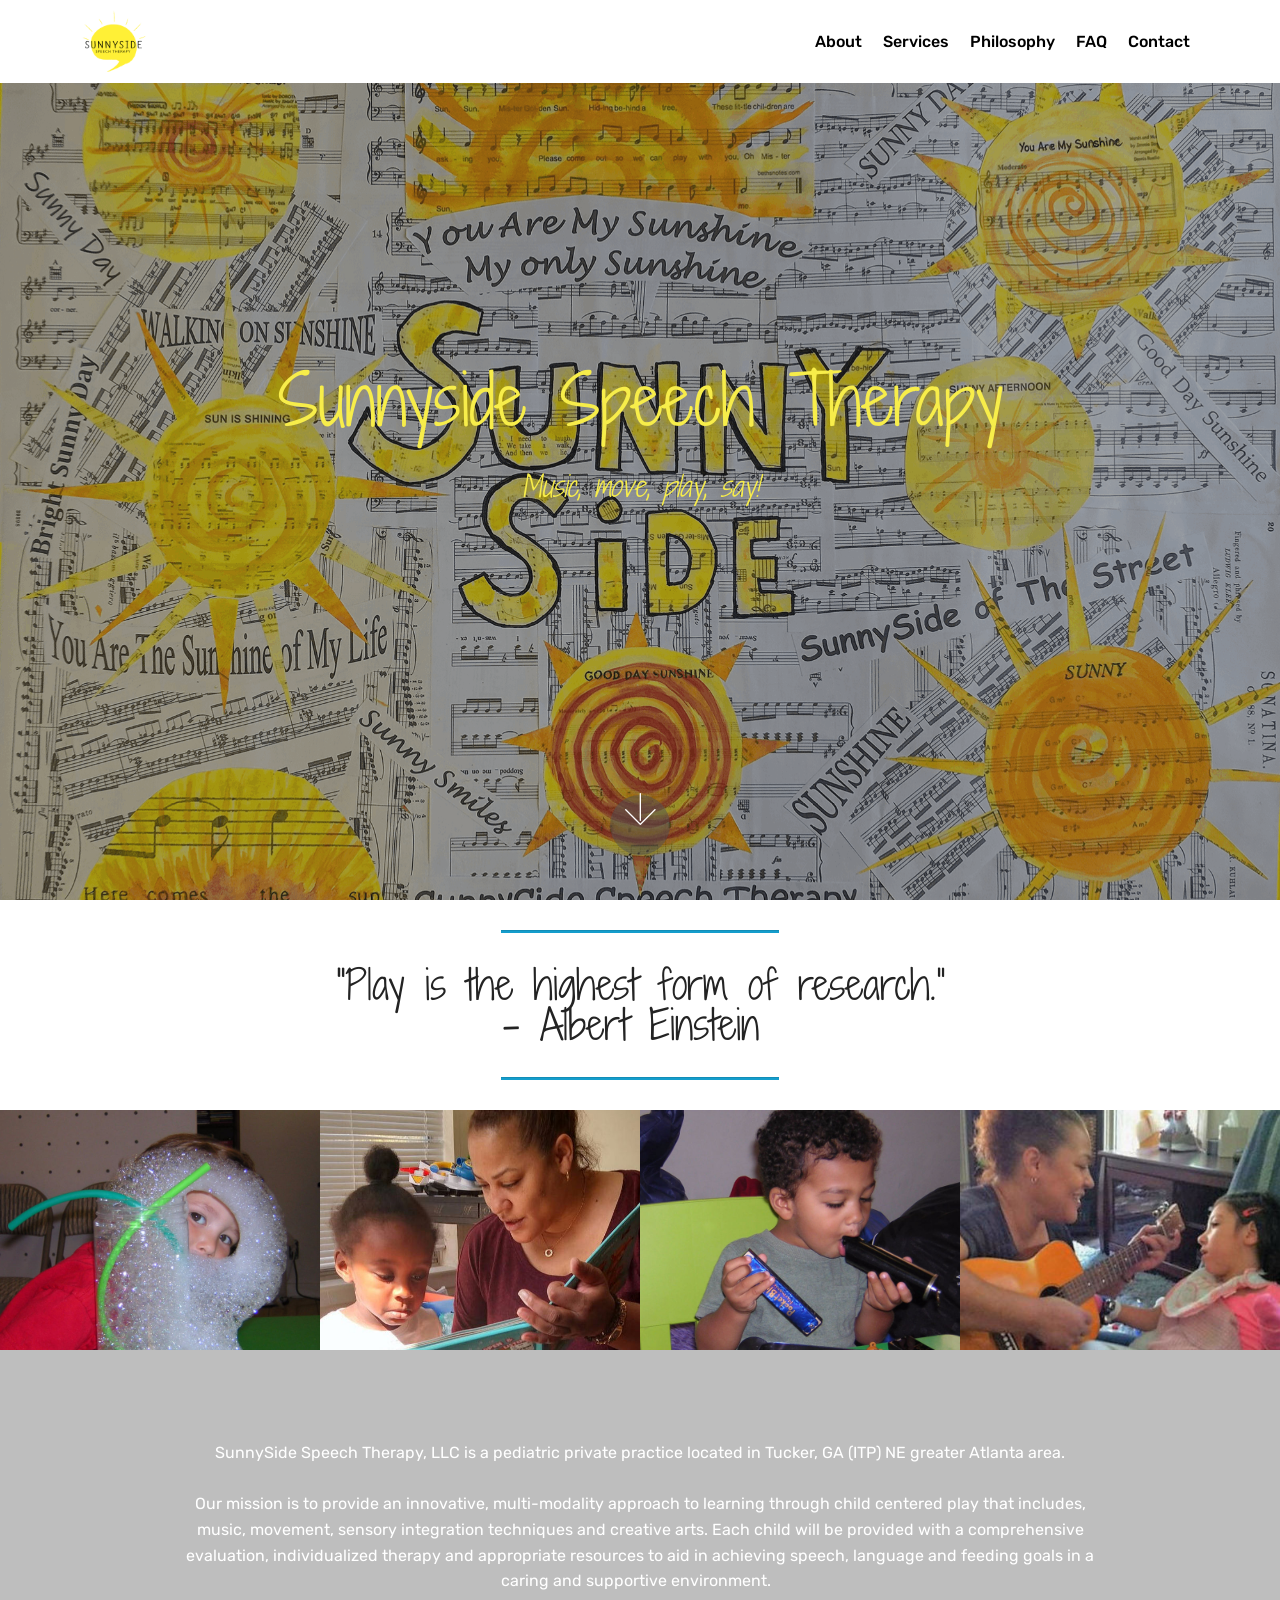
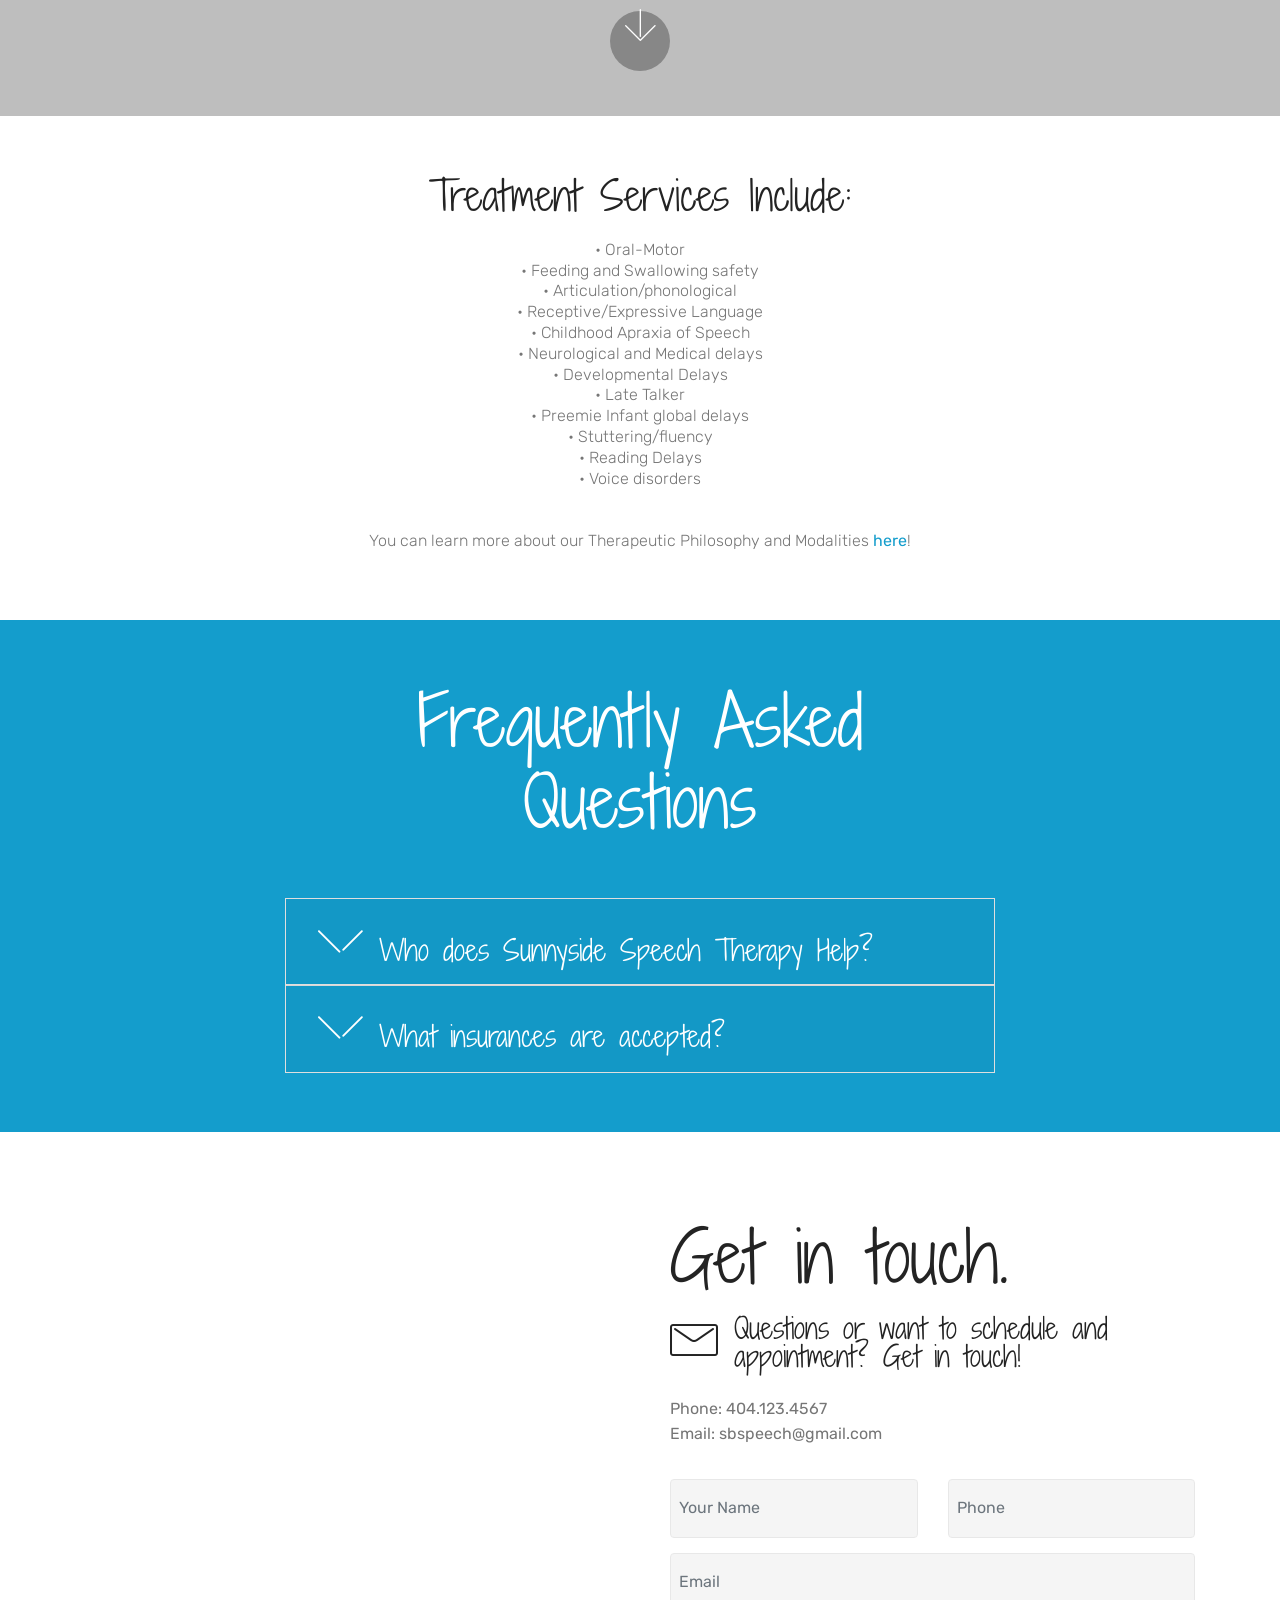
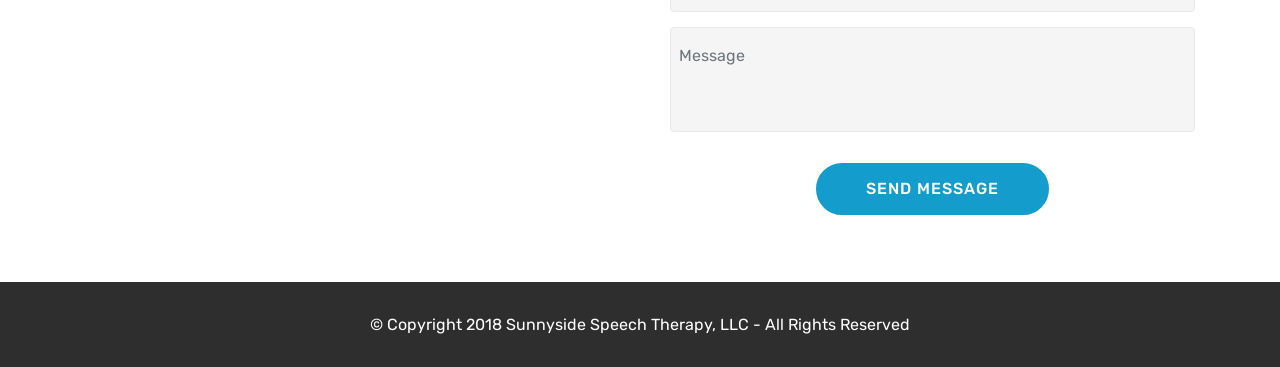
<file: index.html>
<!DOCTYPE html>
<html >
<head>
  <meta charset="UTF-8">
  <meta http-equiv="X-UA-Compatible" content="IE=edge">
  <meta name="generator" content="Mobirise v4.6.7, mobirise.com">
  <meta name="viewport" content="width=device-width, initial-scale=1, minimum-scale=1">
  <link rel="shortcut icon" href="assets/images/favicon-logo-1-96x96.png" type="image/x-icon">
  <meta name="description" content="A Pediatric Speech-Language Pathology Private Practice providing a positive and supportive environment for assessment and treatment of speech, language and feeding/swallowing disorders. Sunnyside certified therapists utilize a comprehensive child-centered approach incorporating movement, music, sensory integration and play in a fun, productive and purposeful way to help a child reach their communication needs.">
  <title>Sunnyside Speech Therapy</title>
  <link rel="stylesheet" href="assets/web/assets/mobirise-icons/mobirise-icons.css">
  <link rel="stylesheet" href="assets/tether/tether.min.css">
  <link rel="stylesheet" href="assets/soundcloud-plugin/style.css">
  <link rel="stylesheet" href="assets/bootstrap/css/bootstrap.min.css">
  <link rel="stylesheet" href="assets/bootstrap/css/bootstrap-grid.min.css">
  <link rel="stylesheet" href="assets/bootstrap/css/bootstrap-reboot.min.css">
  <link rel="stylesheet" href="assets/dropdown/css/style.css">
  <link rel="stylesheet" href="assets/theme/css/style.css">
  <link rel="stylesheet" href="assets/gallery/style.css">
  <link rel="stylesheet" href="assets/mobirise/css/mbr-additional.css" type="text/css">
  
  
  
</head>
<body>
  <section class="menu cid-r3YKNpeS5n" once="menu" id="menu2-0">

    

    <nav class="navbar navbar-expand beta-menu navbar-dropdown align-items-center navbar-fixed-top navbar-toggleable-sm">
        <button class="navbar-toggler navbar-toggler-right" type="button" data-toggle="collapse" data-target="#navbarSupportedContent" aria-controls="navbarSupportedContent" aria-expanded="false" aria-label="Toggle navigation">
            <div class="hamburger">
                <span></span>
                <span></span>
                <span></span>
                <span></span>
            </div>
        </button>
        <div class="menu-logo">
            <div class="navbar-brand">
                <span class="navbar-logo">
                    <a href="index.html">
                        <img src="assets/images/favicon-logo-1-96x96.png" alt="favicon-logo" title="favicon-logo" style="height: 4.2rem;">
                    </a>
                </span>
                
            </div>
        </div>
        <div class="collapse navbar-collapse" id="navbarSupportedContent">
            <ul class="navbar-nav nav-dropdown nav-right" data-app-modern-menu="true"><li class="nav-item">
                    <a class="nav-link link text-black display-4" href="index.html#header3-8">
                        About</a>
                </li><li class="nav-item">
                    <a class="nav-link link text-black display-4" href="index.html#content3-a">
                        Services
                    </a>
                </li><li class="nav-item"><a class="nav-link link text-black display-4" href="page1.html">
                        Philosophy</a></li>
                <li class="nav-item"><a class="nav-link link text-black display-4" href="index.html#accordion1-9">
                        FAQ</a></li><li class="nav-item"><a class="nav-link link text-black display-4" href="index.html#form4-4">Contact</a></li></ul>
            
        </div>
    </nav>
</section>

<section class="engine"><a href="https://mobirise.ws/n">mobile website builder app</a></section><section class="header6 cid-r3YKQe6I7T mbr-fullscreen mbr-parallax-background" id="header6-1">

    

    <div class="mbr-overlay" style="opacity: 0.4; background-color: rgb(35, 35, 35);">
    </div>

    <div class="container">
        <div class="row justify-content-md-center">
            <div class="mbr-white col-md-10">
                <h1 class="mbr-section-title align-center mbr-bold pb-3 mbr-fonts-style display-1"><span style="font-weight: normal;">
                    Sunnyside Speech Therapy</span></h1>
                <p class="mbr-text align-center pb-3 mbr-fonts-style display-5"><em>
                    Music, move, play, say!</em></p>
                
            </div>
        </div>
    </div>

    <div class="mbr-arrow hidden-sm-down" aria-hidden="true">
        <a href="#next">
            <i class="mbri-down mbr-iconfont"></i>
        </a>
    </div>
</section>

<section class="mbr-section article content9 cid-r3YKX5SJgX" id="content9-2">
    
     

    <div class="container">
        <div class="inner-container" style="width: 100%;">
            <hr class="line" style="width: 25%;">
            <div class="section-text align-center mbr-fonts-style display-2">“Play is the highest form of research.”<br>- Albert Einstein&nbsp;</div>
            <hr class="line" style="width: 25%;">
        </div>
        </div>
</section>

<section class="mbr-gallery mbr-slider-carousel cid-r53CrJ2f4j" id="gallery3-d">

    

    <div>
        <div><!-- Filter --><!-- Gallery --><div class="mbr-gallery-row"><div class="mbr-gallery-layout-default"><div><div><div class="mbr-gallery-item mbr-gallery-item--p0" data-video-url="false" data-tags="Awesome"><div href="#lb-gallery3-d" data-slide-to="0" data-toggle="modal"><img src="assets/images/picture-002-1-1600x1200-800x600.jpg" alt="bubble-boy"><span class="icon-focus"></span></div></div><div class="mbr-gallery-item mbr-gallery-item--p0" data-video-url="false" data-tags="Creative"><div href="#lb-gallery3-d" data-slide-to="1" data-toggle="modal"><img src="assets/images/img-20151023-125700280-hdr-2-762x757-609x457.jpg" alt="sb-read"><span class="icon-focus"></span></div></div><div class="mbr-gallery-item mbr-gallery-item--p0" data-video-url="false" data-tags="Responsive"><div href="#lb-gallery3-d" data-slide-to="2" data-toggle="modal"><img src="assets/images/dscn1019-2-1600x1200-800x600.jpg" alt="music-boy"><span class="icon-focus"></span></div></div><div class="mbr-gallery-item mbr-gallery-item--p0" data-video-url="false" data-tags="Animated"><div href="#lb-gallery3-d" data-slide-to="3" data-toggle="modal"><img src="assets/images/img-20141003-155848-2-507x603-405x304.jpg" alt="sb-guitar"><span class="icon-focus"></span></div></div></div></div><div class="clearfix"></div></div></div><!-- Lightbox --><div data-app-prevent-settings="" class="mbr-slider modal fade carousel slide" tabindex="-1" data-keyboard="true" data-interval="false" id="lb-gallery3-d"><div class="modal-dialog"><div class="modal-content"><div class="modal-body"><div class="carousel-inner"><div class="carousel-item"><img src="assets/images/picture-002-1-1600x1200.jpg" alt="bubble-boy"></div><div class="carousel-item"><img src="assets/images/img-20151023-125700280-hdr-2-762x757.jpg" alt="sb-read"></div><div class="carousel-item"><img src="assets/images/dscn1019-2-1600x1200.jpg" alt="music-boy"></div><div class="carousel-item active"><img src="assets/images/img-20141003-155848-2-507x603.jpg" alt="sb-guitar"></div></div><a class="carousel-control carousel-control-prev" role="button" data-slide="prev" href="#lb-gallery3-d"><span class="mbri-left mbr-iconfont" aria-hidden="true"></span><span class="sr-only">Previous</span></a><a class="carousel-control carousel-control-next" role="button" data-slide="next" href="#lb-gallery3-d"><span class="mbri-right mbr-iconfont" aria-hidden="true"></span><span class="sr-only">Next</span></a><a class="close" href="#" role="button" data-dismiss="modal"><span class="sr-only">Close</span></a></div></div></div></div></div>
    </div>

</section>

<section class="header5 cid-r7jSz19nib mbr-parallax-background" id="header5-x">

    

    <div class="mbr-overlay" style="opacity: 0.2; background-color: rgb(0, 0, 0);">
    </div>
    <div class="container">
        <div class="row justify-content-center">
            <div class="mbr-white col-md-10">
                
                <p class="mbr-text align-center display-5 pb-3 mbr-fonts-style display-7">SunnySide Speech Therapy, LLC is a pediatric private practice located in Tucker, GA (ITP) NE greater Atlanta area.<br><br>Our mission is to provide an innovative, multi-modality approach to learning through child centered play that includes, music, movement, sensory integration techniques and creative arts. Each child will be provided with a comprehensive evaluation, individualized therapy and appropriate resources to aid in achieving speech, language and feeding goals in a caring and supportive environment. &nbsp;</p>
                
            </div>
        </div>
    </div>

    <div class="mbr-arrow hidden-sm-down" aria-hidden="true">
        <a href="#next">
            <i class="mbri-down mbr-iconfont"></i>
        </a>
    </div>
</section>

<section class="mbr-section content4 cid-r7jUxSI1u2" id="content4-z">

    

    <div class="container">
        <div class="media-container-row">
            <div class="title col-12 col-md-8">
                <h2 class="align-center pb-3 mbr-fonts-style display-2">
                    Treatment Services Include:</h2>
                <h3 class="mbr-section-subtitle align-center mbr-light mbr-fonts-style display-7">• Oral-Motor<div>• Feeding and Swallowing safety</div><div>• Articulation/phonological</div><div>• Receptive/Expressive Language</div><div>• Childhood Apraxia of Speech</div><div>• Neurological and Medical delays</div><div>• Developmental Delays</div><div>• Late Talker</div><div>• Preemie Infant global delays</div><div>• Stuttering/fluency</div><div>• Reading Delays</div><div>• Voice disorders</div><br><br><div>You can learn more about our Therapeutic Philosophy and Modalities <a href="philosophy.html">here</a>!</div></h3>
                
            </div>
        </div>
    </div>
</section>

<section class="accordion1 cid-r4hYLclERh" id="accordion1-9">

    

    
    <div class="container">
        <div class="media-container-row">
            <div class="col-12 col-md-8">
                <div class="section-head text-center space30">
                    <h2 class="mbr-section-title pb-5 mbr-fonts-style display-1">
                        Frequently Asked Questions</h2>
                </div>
                <div class="clearfix"></div>
                <div id="bootstrap-accordion_6" class="panel-group accordionStyles accordion" role="tablist" aria-multiselectable="true">
                    <div class="card">
                        <div class="card-header" role="tab" id="headingOne">
                            <a role="button" class="panel-title collapsed text-black" data-toggle="collapse" data-core="" href="#collapse1_6" aria-expanded="false" aria-controls="collapse1">
                                <h4 class="mbr-fonts-style display-5">
                                    <span class="sign mbr-iconfont mbri-arrow-down inactive"></span>Who does Sunnyside Speech Therapy Help?</h4>
                            </a>
                        </div>
                        <div id="collapse1_6" class="panel-collapse noScroll collapse " role="tabpanel" aria-labelledby="headingOne" data-parent="#bootstrap-accordion_6">
                            <div class="panel-body p-4">
                                <p class="mbr-fonts-style panel-text display-7">·       Birth to 21 years<br>• Receptive and Expressive Language disorders<br>• Oral motor and Apraxia<br>• Pediatric Feeding disorders<br>• Cerebral palsy and Down syndrome       <br>·       Articulation delays<br>• Autism and Spectrum Disorders<br>·       Medically fragile and premature babies<br>·       Sensory integration base approach <br><br>You can see more <a href="philosophy.html" class="text-success">here</a>.&nbsp;</p>
                            </div>
                        </div>
                    </div>
                    <div class="card">
                        <div class="card-header" role="tab" id="headingTwo">
                            <a role="button" class="collapsed panel-title text-black" data-toggle="collapse" data-core="" href="#collapse2_6" aria-expanded="false" aria-controls="collapse2">
                                <h4 class="mbr-fonts-style display-5">
                                    <span class="sign mbr-iconfont mbri-arrow-down inactive"></span>What insurances are accepted?</h4>
                            </a>
                            
                        </div>
                        <div id="collapse2_6" class="panel-collapse noScroll collapse" role="tabpanel" aria-labelledby="headingTwo" data-parent="#bootstrap-accordion_6">
                            <div class="panel-body p-4">
                                <p class="mbr-fonts-style panel-text display-7">·       Medicaid<br>·       Amerigroup<br>·       Peachstate<br>·       CareSource<br>·       Katy Becket<br>·       Private Pay<br>·       Private Insurances (Out of Network)-Call for Details</p>
                            </div>
                        </div>
                    </div>
                    
                    
                    
                    
                </div>
            </div>
        </div>
    </div>
</section>

<section class="mbr-section form4 cid-r3YLaYNfb6" id="form4-4">

    

    
    <div class="container">
        <div class="row">
            <div class="col-md-6">
                <div class="google-map"><iframe frameborder="0" style="border:0" src="https://www.google.com/maps/embed/v1/place?key=AIzaSyA0Dx_boXQiwvdz8sJHoYeZNVTdoWONYkU&amp;q=place_id:ChIJ1z2J8Dqm9YgRd0oiz1brHDo" allowfullscreen=""></iframe></div>
            </div>
            <div class="col-md-6">
                <h2 class="pb-3 align-left mbr-fonts-style display-1">
                    Get in touch.</h2>
                <div>
                    <div class="icon-block pb-3">
                        <span class="icon-block__icon">
                            <span class="mbri-letter mbr-iconfont"></span>
                        </span>
                        <h4 class="icon-block__title align-left mbr-fonts-style display-5"><span style="font-style: normal;">
                            Questions or want to schedule and appointment? Get in touch!</span></h4>
                    </div>
                    <div class="icon-contacts pb-3">
                        
                        <p class="mbr-text align-left mbr-fonts-style display-7">
                            Phone: 404.123.4567<br>
                            Email: sbspeech@gmail.com      
                        </p>
                    </div>
                </div>
                <div data-form-type="formoid">
                    <div data-form-alert="" hidden="">Thanks for filling out the form!</div>
                    <form class="block mbr-form" action="https://mobirise.com/" method="post" data-form-title="Mobirise Form"><input type="hidden" name="email" data-form-email="true" value="q+0gOoDUQmDUPJ9r57whjHRZlux1oNJYCYCf/6MbCDnuTdU7XooNxQ69wgNfLJjU8J8Ilvf17qojI3VVT7TZuFwUsvmcroRqSFyrS6E/hsRy0fxHYUB1cJij6ktJ1EtN" data-form-field="Email">
                        <div class="row">
                            <div class="col-md-6 multi-horizontal" data-for="name">
                                <input type="text" class="form-control input" name="name" data-form-field="Name" placeholder="Your Name" required="" id="name-form4-4">
                            </div>
                            <div class="col-md-6 multi-horizontal" data-for="phone">
                                <input type="text" class="form-control input" name="phone" data-form-field="Phone" placeholder="Phone" required="" id="phone-form4-4">
                            </div>
                            <div class="col-md-12" data-for="email">
                                <input type="text" class="form-control input" name="email" data-form-field="Email" placeholder="Email" required="" id="email-form4-4">
                            </div>
                            <div class="col-md-12" data-for="message">
                                <textarea class="form-control input" name="message" rows="3" data-form-field="Message" placeholder="Message" style="resize:none" id="message-form4-4"></textarea>
                            </div>
                            <div class="input-group-btn col-md-12" style="margin-top: 10px;">
                                <button href="" type="submit" class="btn btn-primary btn-form display-4">SEND MESSAGE</button>
                            </div>
                        </div>
                    </form>
                </div>
            </div>
        </div>
    </div>
</section>

<section once="" class="cid-r7jUTR0E6r" id="footer6-10">

    

    

    <div class="container">
        <div class="media-container-row align-center mbr-white">
            <div class="col-12">
                <p class="mbr-text mb-0 mbr-fonts-style display-7">
                    © Copyright 2018 Sunnyside Speech Therapy, LLC - All Rights Reserved
                </p>
            </div>
        </div>
    </div>
</section>


  <script src="assets/web/assets/jquery/jquery.min.js"></script>
  <script src="assets/popper/popper.min.js"></script>
  <script src="assets/tether/tether.min.js"></script>
  <script src="assets/bootstrap/js/bootstrap.min.js"></script>
  <script src="assets/parallax/jarallax.min.js"></script>
  <script src="assets/dropdown/js/script.min.js"></script>
  <script src="assets/touchswipe/jquery.touch-swipe.min.js"></script>
  <script src="assets/mbr-switch-arrow/mbr-switch-arrow.js"></script>
  <script src="assets/smoothscroll/smooth-scroll.js"></script>
  <script src="assets/bootstrapcarouselswipe/bootstrap-carousel-swipe.js"></script>
  <script src="assets/vimeoplayer/jquery.mb.vimeo_player.js"></script>
  <script src="assets/masonry/masonry.pkgd.min.js"></script>
  <script src="assets/imagesloaded/imagesloaded.pkgd.min.js"></script>
  <script src="assets/theme/js/script.js"></script>
  <script src="assets/gallery/player.min.js"></script>
  <script src="assets/gallery/script.js"></script>
  <script src="assets/slidervideo/script.js"></script>
  <script src="assets/formoid/formoid.min.js"></script>
  
  
</body>
</html>
</file>
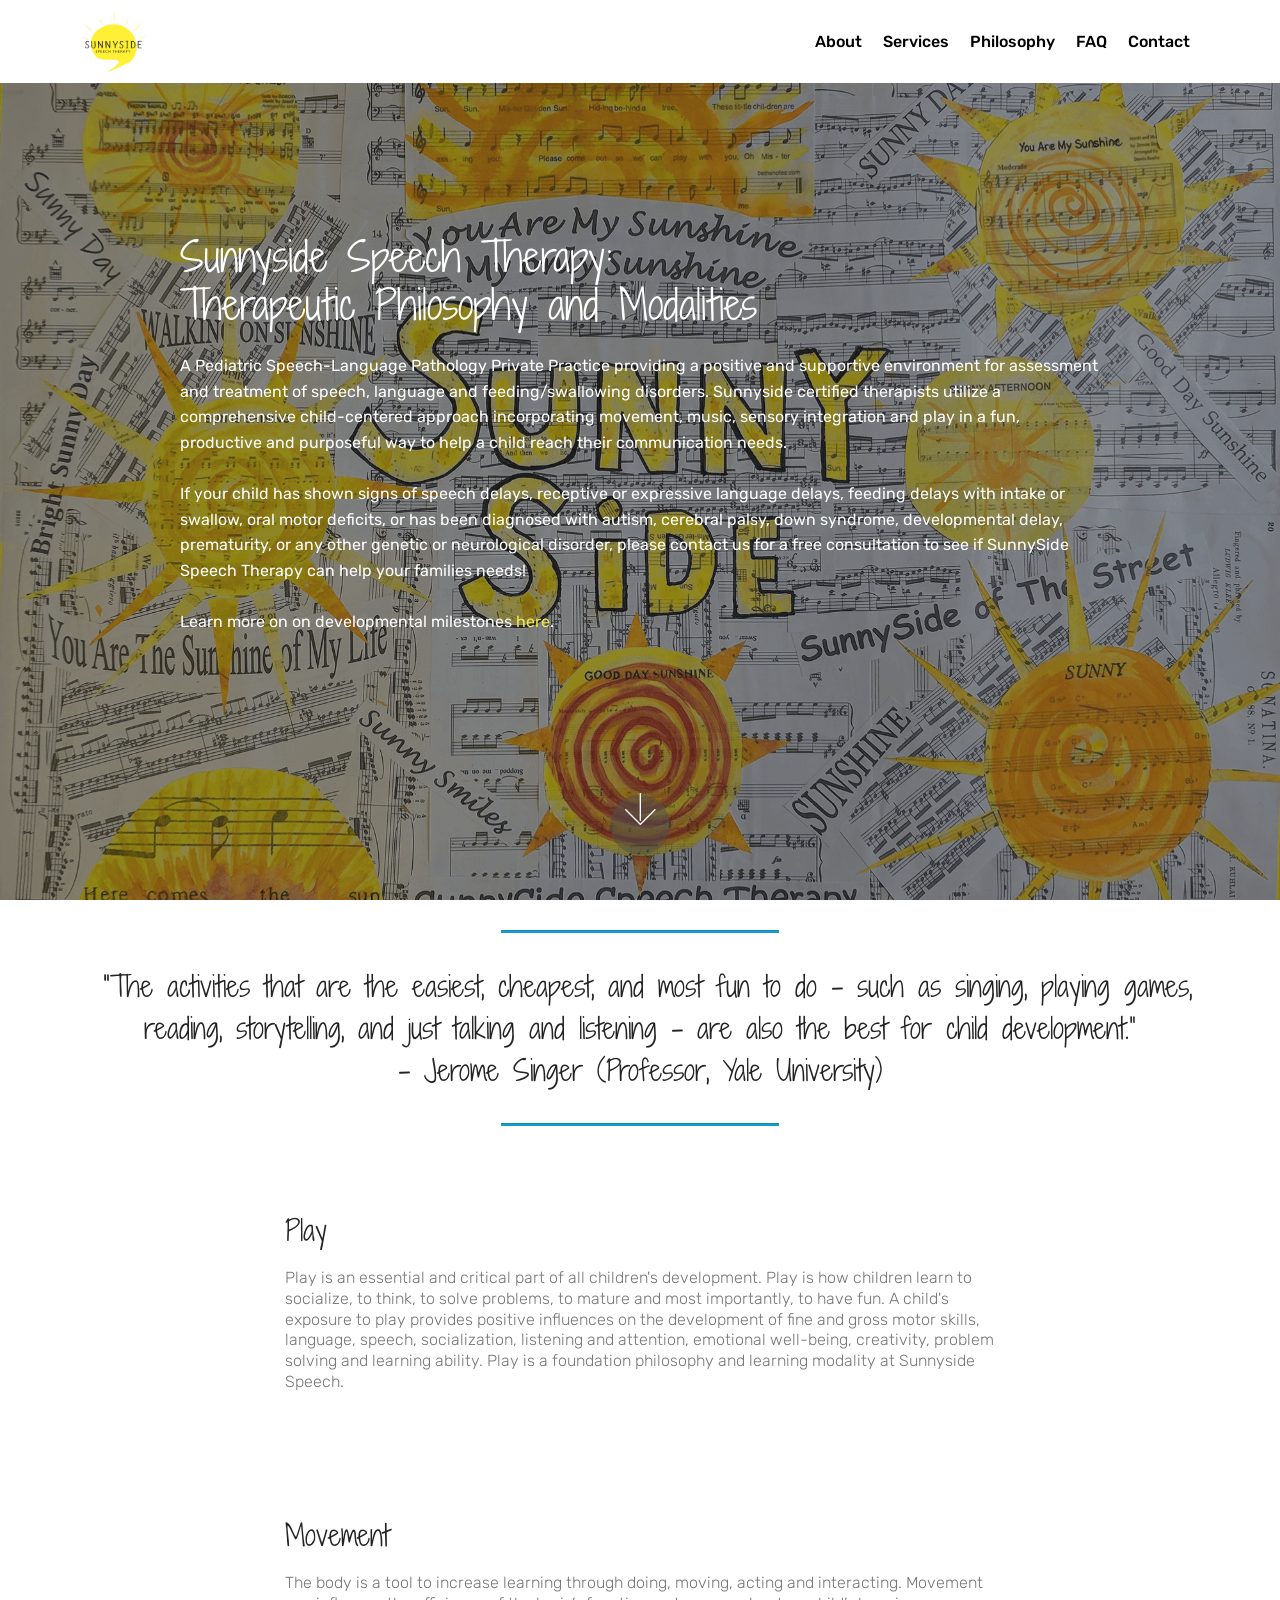
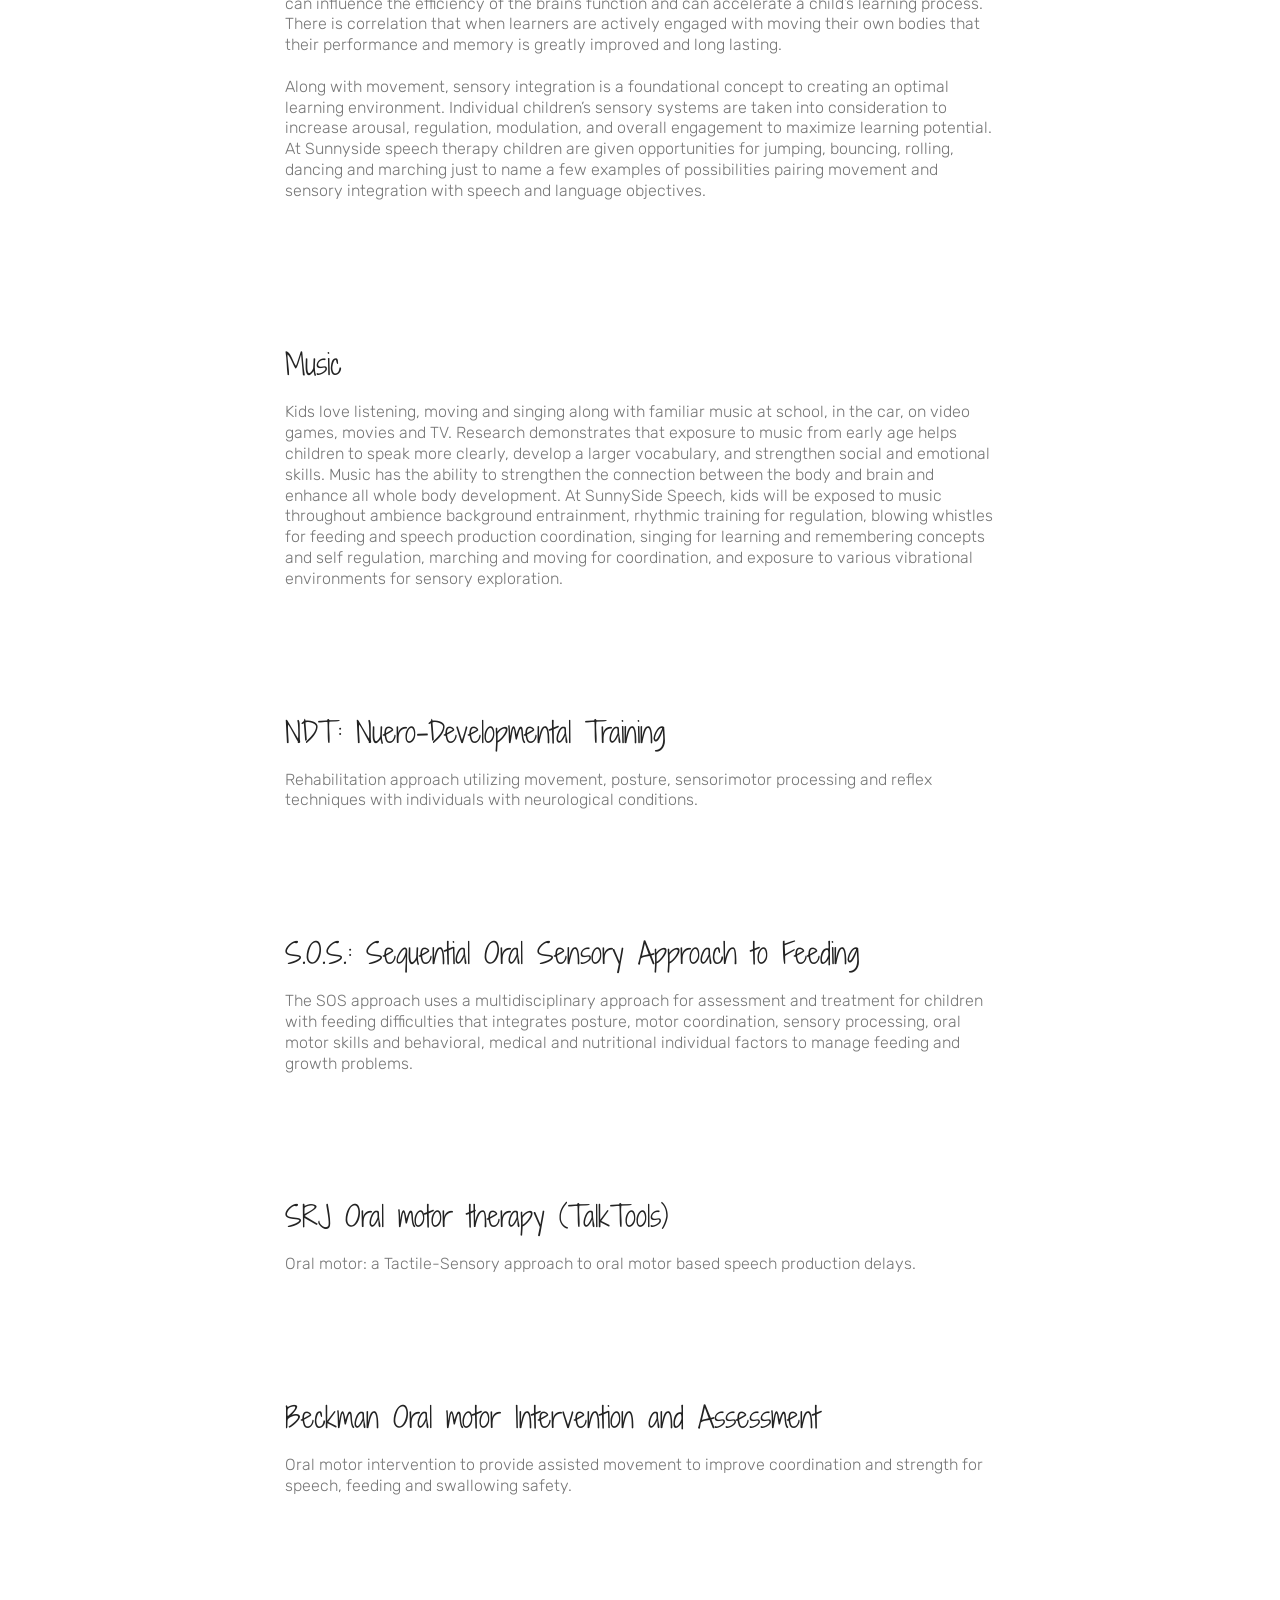
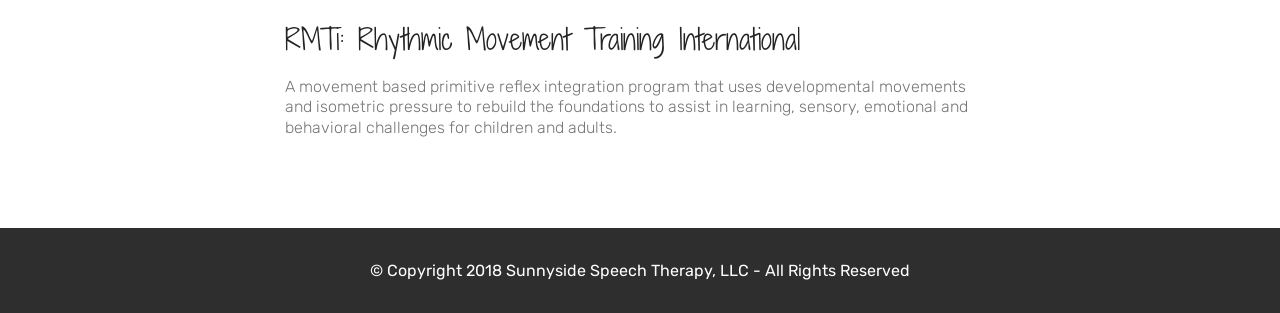
<file: philosophy.html>
<!DOCTYPE html>
<html >
<head>
  <!-- Site made with Mobirise Website Builder v4.6.7, https://mobirise.com -->
  <meta charset="UTF-8">
  <meta http-equiv="X-UA-Compatible" content="IE=edge">
  <meta name="generator" content="Mobirise v4.6.7, mobirise.com">
  <meta name="viewport" content="width=device-width, initial-scale=1, minimum-scale=1">
  <link rel="shortcut icon" href="assets/images/favicon-logo-1-96x96.png" type="image/x-icon">
  <meta name="description" content="Sunnyside Speech Therapy, LLC. Therapeutic Philosophy and Modalities.">
  <title>philosophy</title>
  <link rel="stylesheet" href="assets/web/assets/mobirise-icons/mobirise-icons.css">
  <link rel="stylesheet" href="assets/tether/tether.min.css">
  <link rel="stylesheet" href="assets/bootstrap/css/bootstrap.min.css">
  <link rel="stylesheet" href="assets/bootstrap/css/bootstrap-grid.min.css">
  <link rel="stylesheet" href="assets/bootstrap/css/bootstrap-reboot.min.css">
  <link rel="stylesheet" href="assets/soundcloud-plugin/style.css">
  <link rel="stylesheet" href="assets/dropdown/css/style.css">
  <link rel="stylesheet" href="assets/theme/css/style.css">
  <link rel="stylesheet" href="assets/mobirise/css/mbr-additional.css" type="text/css">
  
  
  
</head>
<body>
  <section class="menu cid-r3YKNpeS5n" once="menu" id="menu2-g">

    

    <nav class="navbar navbar-expand beta-menu navbar-dropdown align-items-center navbar-fixed-top navbar-toggleable-sm">
        <button class="navbar-toggler navbar-toggler-right" type="button" data-toggle="collapse" data-target="#navbarSupportedContent" aria-controls="navbarSupportedContent" aria-expanded="false" aria-label="Toggle navigation">
            <div class="hamburger">
                <span></span>
                <span></span>
                <span></span>
                <span></span>
            </div>
        </button>
        <div class="menu-logo">
            <div class="navbar-brand">
                <span class="navbar-logo">
                    <a href="index.html">
                        <img src="assets/images/favicon-logo-1-96x96.png" alt="favicon-logo" title="favicon-logo" style="height: 4.2rem;">
                    </a>
                </span>
                
            </div>
        </div>
        <div class="collapse navbar-collapse" id="navbarSupportedContent">
            <ul class="navbar-nav nav-dropdown nav-right" data-app-modern-menu="true"><li class="nav-item">
                    <a class="nav-link link text-black display-4" href="index.html#header3-8">
                        About</a>
                </li><li class="nav-item">
                    <a class="nav-link link text-black display-4" href="index.html#content3-a">
                        Services
                    </a>
                </li><li class="nav-item"><a class="nav-link link text-black display-4" href="page1.html">
                        Philosophy</a></li>
                <li class="nav-item"><a class="nav-link link text-black display-4" href="index.html#accordion1-9">
                        FAQ</a></li><li class="nav-item"><a class="nav-link link text-black display-4" href="index.html#form4-4">Contact</a></li></ul>
            
        </div>
    </nav>
</section>

<section class="engine"><a href="https://mobirise.ws/n">best website maker app</a></section><section class="cid-r53FC3nEuM mbr-fullscreen mbr-parallax-background" id="header2-m">

    

    <div class="mbr-overlay" style="opacity: 0.5; background-color: rgb(35, 35, 35);"></div>

    <div class="container align-center">
        <div class="row justify-content-md-center">
            <div class="mbr-white col-md-10">
                <h1 class="mbr-section-title mbr-bold pb-3 mbr-fonts-style display-2"><span style="font-weight: normal;">
                    Sunnyside Speech Therapy:</span><br><span style="font-weight: normal;">Therapeutic Philosophy and Modalities</span></h1>
                
                <p class="mbr-text pb-3 mbr-fonts-style display-7">A Pediatric Speech-Language Pathology Private Practice providing a positive and supportive environment for assessment and treatment of speech, language and feeding/swallowing disorders. Sunnyside certified therapists utilize a comprehensive child-centered approach incorporating movement, music, sensory integration and play in a fun, productive and purposeful way to help a child reach their communication needs.<br> <br>If your child has shown signs of speech delays, receptive or expressive language delays, feeding delays with intake or swallow, oral motor deficits, or has been diagnosed with autism, cerebral palsy, down syndrome, developmental delay, prematurity, or any other genetic or neurological disorder, please contact us for a free consultation to see if SunnySide Speech Therapy can help your families needs!<br><br>Learn more on on developmental milestones <a href="https://www.asha.org/public/speech/development/chart/" target="_blank" class="text-success">here</a>.<br></p>
                
            </div>
        </div>
    </div>
    <div class="mbr-arrow hidden-sm-down" aria-hidden="true">
        <a href="#next">
            <i class="mbri-down mbr-iconfont"></i>
        </a>
    </div>
</section>

<section class="mbr-section article content9 cid-r53M4FKQY2" id="content9-v">
    
     

    <div class="container">
        <div class="inner-container" style="width: 100%;">
            <hr class="line" style="width: 25%;">
            <div class="section-text align-center mbr-fonts-style display-5">&nbsp;“The activities that are the easiest, cheapest, and most fun to do – such as singing, playing games, reading, storytelling, and just talking and listening – are also the best for child development.”<br>- Jerome Singer (Professor, Yale University)</div>
            <hr class="line" style="width: 25%;">
        </div>
        </div>
</section>

<section class="mbr-section content4 cid-r53GHZUUIf" id="content4-n">

    

    <div class="container">
        <div class="media-container-row">
            <div class="title col-12 col-md-8">
                <h2 class="align-center pb-3 mbr-fonts-style display-5">
                    Play</h2>
                <h3 class="mbr-section-subtitle align-center mbr-light mbr-fonts-style display-7"><div>Play is an essential and critical part of all children's development. Play is how children learn to socialize, to think, to solve problems, to mature and most importantly, to have fun. A child's exposure to play provides positive influences on the development of fine and gross motor skills, language, speech, socialization, listening and attention, emotional well-being, creativity, problem solving and learning ability. Play is a foundation philosophy and learning modality at Sunnyside Speech. &nbsp;</div></h3>
                
            </div>
        </div>
    </div>
</section>

<section class="mbr-section content4 cid-r53GIOEzhs" id="content4-o">

    

    <div class="container">
        <div class="media-container-row">
            <div class="title col-12 col-md-8">
                <h2 class="align-center pb-3 mbr-fonts-style display-5">
                    Movement</h2>
                <h3 class="mbr-section-subtitle align-center mbr-light mbr-fonts-style display-7"><div><span style="font-size: 1rem;">The body is a tool to increase learning through doing, moving, acting and interacting.  Movement can influence the efficiency of the brain’s function and can accelerate a child’s learning process. There is correlation that when learners are actively engaged with moving their own bodies that their performance and memory is greatly improved and long lasting. &nbsp;</span></div><br><div><span style="font-size: 1rem;">Along with movement, sensory integration is a foundational concept to creating an optimal learning environment.  Individual children’s sensory systems are taken into consideration to increase arousal, regulation, modulation, and overall engagement to maximize learning potential.  At Sunnyside speech therapy children are given opportunities for jumping, bouncing, rolling, dancing and marching just to name a few examples of possibilities pairing movement and sensory integration with speech and language objectives.<br></span><br></div></h3>
                
            </div>
        </div>
    </div>
</section>

<section class="mbr-section content4 cid-r53GJhla6t" id="content4-p">

    

    <div class="container">
        <div class="media-container-row">
            <div class="title col-12 col-md-8">
                <h2 class="align-center pb-3 mbr-fonts-style display-5">
                    Music</h2>
                <h3 class="mbr-section-subtitle align-center mbr-light mbr-fonts-style display-7"><div>Kids love listening, moving and singing along with familiar music at school, in the car, on video games, movies and TV.  Research demonstrates that exposure to music from early age helps children to speak more clearly, develop a larger vocabulary, and strengthen social and emotional skills. Music has the ability to strengthen the connection between the body and brain and enhance all whole body development. At SunnySide Speech, kids will be exposed to music throughout ambience background entrainment, rhythmic training for regulation, blowing whistles for feeding and speech production coordination, singing for learning and remembering concepts and self regulation, marching and moving for coordination, and exposure to various vibrational environments for sensory exploration.</div></h3>
                
            </div>
        </div>
    </div>
</section>

<section class="mbr-section content4 cid-r53GJVYfbM" id="content4-q">

    

    <div class="container">
        <div class="media-container-row">
            <div class="title col-12 col-md-8">
                <h2 class="align-center pb-3 mbr-fonts-style display-5">NDT: Nuero-Developmental Training</h2>
                <h3 class="mbr-section-subtitle align-center mbr-light mbr-fonts-style display-7"><div>​Rehabilitation approach utilizing movement, posture, sensorimotor processing and reflex techniques with individuals with neurological conditions.</div></h3>
                
            </div>
        </div>
    </div>
</section>

<section class="mbr-section content4 cid-r53IaGgH8p" id="content4-r">

    

    <div class="container">
        <div class="media-container-row">
            <div class="title col-12 col-md-8">
                <h2 class="align-center pb-3 mbr-fonts-style display-5">S.O.S.: Sequential Oral Sensory Approach to Feeding</h2>
                <h3 class="mbr-section-subtitle align-center mbr-light mbr-fonts-style display-7"><div><span style="font-size: 1rem;">​The SOS approach uses a multidisciplinary approach for assessment and treatment for children with feeding difficulties that integrates posture, motor coordination, sensory processing, oral motor skills and behavioral, medical and nutritional individual factors to manage feeding and growth problems.</span><br></div></h3>
                
            </div>
        </div>
    </div>
</section>

<section class="mbr-section content4 cid-r53J4ZyUiu" id="content4-s">

    

    <div class="container">
        <div class="media-container-row">
            <div class="title col-12 col-md-8">
                <h2 class="align-center pb-3 mbr-fonts-style display-5">SRJ Oral motor therapy (TalkTools)</h2>
                <h3 class="mbr-section-subtitle align-center mbr-light mbr-fonts-style display-7"><div><span style="font-size: 1rem;">​Oral motor: a Tactile-Sensory approach to oral motor based speech production delays.</span><br></div></h3>
                
            </div>
        </div>
    </div>
</section>

<section class="mbr-section content4 cid-r53Jer1U2s" id="content4-t">

    

    <div class="container">
        <div class="media-container-row">
            <div class="title col-12 col-md-8">
                <h2 class="align-center pb-3 mbr-fonts-style display-5">Beckman Oral motor Intervention and Assessment</h2>
                <h3 class="mbr-section-subtitle align-center mbr-light mbr-fonts-style display-7"><div><span style="font-size: 1rem;">Oral motor intervention to provide assisted movement to improve coordination and strength for speech, feeding and swallowing safety.</span><br></div></h3>
                
            </div>
        </div>
    </div>
</section>

<section class="mbr-section content4 cid-r53JrbVYSO" id="content4-u">

    

    <div class="container">
        <div class="media-container-row">
            <div class="title col-12 col-md-8">
                <h2 class="align-center pb-3 mbr-fonts-style display-5">RMTi: Rhythmic Movement Training International</h2>
                <h3 class="mbr-section-subtitle align-center mbr-light mbr-fonts-style display-7"><div><span style="font-size: 1rem;">A movement based primitive reflex integration program that uses developmental movements and isometric pressure to rebuild the foundations to assist in learning, sensory, emotional and behavioral challenges for children and adults.</span><br></div><div>&nbsp;</div></h3>
                
            </div>
        </div>
    </div>
</section>

<section once="" class="cid-r7AOpkbYqK" id="footer6-11">

    

    

    <div class="container">
        <div class="media-container-row align-center mbr-white">
            <div class="col-12">
                <p class="mbr-text mb-0 mbr-fonts-style display-7">
                    © Copyright 2018 Sunnyside Speech Therapy, LLC - All Rights Reserved
                </p>
            </div>
        </div>
    </div>
</section>


  <script src="assets/web/assets/jquery/jquery.min.js"></script>
  <script src="assets/popper/popper.min.js"></script>
  <script src="assets/tether/tether.min.js"></script>
  <script src="assets/bootstrap/js/bootstrap.min.js"></script>
  <script src="assets/parallax/jarallax.min.js"></script>
  <script src="assets/dropdown/js/script.min.js"></script>
  <script src="assets/touchswipe/jquery.touch-swipe.min.js"></script>
  <script src="assets/smoothscroll/smooth-scroll.js"></script>
  <script src="assets/theme/js/script.js"></script>
  
  
</body>
</html>
</file>
<file: assets/web/assets/mobirise-icons/mobirise-icons.css>
@font-face {
  font-family: 'MobiriseIcons';
  src:  url('mobirise-icons.eot?spat4u');
  src:  url('mobirise-icons.eot?spat4u#iefix') format('embedded-opentype'),
    url('mobirise-icons.ttf?spat4u') format('truetype'),
    url('mobirise-icons.woff?spat4u') format('woff'),
    url('mobirise-icons.svg?spat4u#MobiriseIcons') format('svg');
  font-weight: normal;
  font-style: normal;
}

[class^="mbri-"], [class*=" mbri-"] {
  /* use !important to prevent issues with browser extensions that change fonts */
  font-family: MobiriseIcons !important;
  speak: none;
  font-style: normal;
  font-weight: normal;
  font-variant: normal;
  text-transform: none;
  line-height: 1;

  /* Better Font Rendering =========== */
  -webkit-font-smoothing: antialiased;
  -moz-osx-font-smoothing: grayscale;
}

.mbri-add-submenu:before {
  content: "\e900";
}
.mbri-alert:before {
  content: "\e901";
}
.mbri-align-center:before {
  content: "\e902";
}
.mbri-align-justify:before {
  content: "\e903";
}
.mbri-align-left:before {
  content: "\e904";
}
.mbri-align-right:before {
  content: "\e905";
}
.mbri-android:before {
  content: "\e906";
}
.mbri-apple:before {
  content: "\e907";
}
.mbri-arrow-down:before {
  content: "\e908";
}
.mbri-arrow-next:before {
  content: "\e909";
}
.mbri-arrow-prev:before {
  content: "\e90a";
}
.mbri-arrow-up:before {
  content: "\e90b";
}
.mbri-bold:before {
  content: "\e90c";
}
.mbri-bookmark:before {
  content: "\e90d";
}
.mbri-bootstrap:before {
  content: "\e90e";
}
.mbri-briefcase:before {
  content: "\e90f";
}
.mbri-browse:before {
  content: "\e910";
}
.mbri-bulleted-list:before {
  content: "\e911";
}
.mbri-calendar:before {
  content: "\e912";
}
.mbri-camera:before {
  content: "\e913";
}
.mbri-cart-add:before {
  content: "\e914";
}
.mbri-cart-full:before {
  content: "\e915";
}
.mbri-cash:before {
  content: "\e916";
}
.mbri-change-style:before {
  content: "\e917";
}
.mbri-chat:before {
  content: "\e918";
}
.mbri-clock:before {
  content: "\e919";
}
.mbri-close:before {
  content: "\e91a";
}
.mbri-cloud:before {
  content: "\e91b";
}
.mbri-code:before {
  content: "\e91c";
}
.mbri-contact-form:before {
  content: "\e91d";
}
.mbri-credit-card:before {
  content: "\e91e";
}
.mbri-cursor-click:before {
  content: "\e91f";
}
.mbri-cust-feedback:before {
  content: "\e920";
}
.mbri-database:before {
  content: "\e921";
}
.mbri-delivery:before {
  content: "\e922";
}
.mbri-desktop:before {
  content: "\e923";
}
.mbri-devices:before {
  content: "\e924";
}
.mbri-down:before {
  content: "\e925";
}
.mbri-download:before {
  content: "\e989";
}
.mbri-drag-n-drop:before {
  content: "\e927";
}
.mbri-drag-n-drop2:before {
  content: "\e928";
}
.mbri-edit:before {
  content: "\e929";
}
.mbri-edit2:before {
  content: "\e92a";
}
.mbri-error:before {
  content: "\e92b";
}
.mbri-extension:before {
  content: "\e92c";
}
.mbri-features:before {
  content: "\e92d";
}
.mbri-file:before {
  content: "\e92e";
}
.mbri-flag:before {
  content: "\e92f";
}
.mbri-folder:before {
  content: "\e930";
}
.mbri-gift:before {
  content: "\e931";
}
.mbri-github:before {
  content: "\e932";
}
.mbri-globe:before {
  content: "\e933";
}
.mbri-globe-2:before {
  content: "\e934";
}
.mbri-growing-chart:before {
  content: "\e935";
}
.mbri-hearth:before {
  content: "\e936";
}
.mbri-help:before {
  content: "\e937";
}
.mbri-home:before {
  content: "\e938";
}
.mbri-hot-cup:before {
  content: "\e939";
}
.mbri-idea:before {
  content: "\e93a";
}
.mbri-image-gallery:before {
  content: "\e93b";
}
.mbri-image-slider:before {
  content: "\e93c";
}
.mbri-info:before {
  content: "\e93d";
}
.mbri-italic:before {
  content: "\e93e";
}
.mbri-key:before {
  content: "\e93f";
}
.mbri-laptop:before {
  content: "\e940";
}
.mbri-layers:before {
  content: "\e941";
}
.mbri-left-right:before {
  content: "\e942";
}
.mbri-left:before {
  content: "\e943";
}
.mbri-letter:before {
  content: "\e944";
}
.mbri-like:before {
  content: "\e945";
}
.mbri-link:before {
  content: "\e946";
}
.mbri-lock:before {
  content: "\e947";
}
.mbri-login:before {
  content: "\e948";
}
.mbri-logout:before {
  content: "\e949";
}
.mbri-magic-stick:before {
  content: "\e94a";
}
.mbri-map-pin:before {
  content: "\e94b";
}
.mbri-menu:before {
  content: "\e94c";
}
.mbri-mobile:before {
  content: "\e94d";
}
.mbri-mobile2:before {
  content: "\e94e";
}
.mbri-mobirise:before {
  content: "\e94f";
}
.mbri-more-horizontal:before {
  content: "\e950";
}
.mbri-more-vertical:before {
  content: "\e951";
}
.mbri-music:before {
  content: "\e952";
}
.mbri-new-file:before {
  content: "\e953";
}
.mbri-numbered-list:before {
  content: "\e954";
}
.mbri-opened-folder:before {
  content: "\e955";
}
.mbri-pages:before {
  content: "\e956";
}
.mbri-paper-plane:before {
  content: "\e957";
}
.mbri-paperclip:before {
  content: "\e958";
}
.mbri-photo:before {
  content: "\e959";
}
.mbri-photos:before {
  content: "\e95a";
}
.mbri-pin:before {
  content: "\e95b";
}
.mbri-play:before {
  content: "\e95c";
}
.mbri-plus:before {
  content: "\e95d";
}
.mbri-preview:before {
  content: "\e95e";
}
.mbri-print:before {
  content: "\e95f";
}
.mbri-protect:before {
  content: "\e960";
}
.mbri-question:before {
  content: "\e961";
}
.mbri-quote-left:before {
  content: "\e962";
}
.mbri-quote-right:before {
  content: "\e963";
}
.mbri-refresh:before {
  content: "\e964";
}
.mbri-responsive:before {
  content: "\e965";
}
.mbri-right:before {
  content: "\e966";
}
.mbri-rocket:before {
  content: "\e967";
}
.mbri-sad-face:before {
  content: "\e968";
}
.mbri-sale:before {
  content: "\e969";
}
.mbri-save:before {
  content: "\e96a";
}
.mbri-search:before {
  content: "\e96b";
}
.mbri-setting:before {
  content: "\e96c";
}
.mbri-setting2:before {
  content: "\e96d";
}
.mbri-setting3:before {
  content: "\e96e";
}
.mbri-share:before {
  content: "\e96f";
}
.mbri-shopping-bag:before {
  content: "\e970";
}
.mbri-shopping-basket:before {
  content: "\e971";
}
.mbri-shopping-cart:before {
  content: "\e972";
}
.mbri-sites:before {
  content: "\e973";
}
.mbri-smile-face:before {
  content: "\e974";
}
.mbri-speed:before {
  content: "\e975";
}
.mbri-star:before {
  content: "\e976";
}
.mbri-success:before {
  content: "\e977";
}
.mbri-sun:before {
  content: "\e978";
}
.mbri-sun2:before {
  content: "\e979";
}
.mbri-tablet:before {
  content: "\e97a";
}
.mbri-tablet-vertical:before {
  content: "\e97b";
}
.mbri-target:before {
  content: "\e97c";
}
.mbri-timer:before {
  content: "\e97d";
}
.mbri-to-ftp:before {
  content: "\e97e";
}
.mbri-to-local-drive:before {
  content: "\e97f";
}
.mbri-touch-swipe:before {
  content: "\e980";
}
.mbri-touch:before {
  content: "\e981";
}
.mbri-trash:before {
  content: "\e982";
}
.mbri-underline:before {
  content: "\e983";
}
.mbri-unlink:before {
  content: "\e984";
}
.mbri-unlock:before {
  content: "\e985";
}
.mbri-up-down:before {
  content: "\e986";
}
.mbri-up:before {
  content: "\e987";
}
.mbri-update:before {
  content: "\e988";
}
.mbri-upload:before {
 content: "\e926"; 
}
.mbri-user:before {
  content: "\e98a";
}
.mbri-user2:before {
  content: "\e98b";
}
.mbri-users:before {
  content: "\e98c";
}
.mbri-video:before {
  content: "\e98d";
}
.mbri-video-play:before {
  content: "\e98e";
}
.mbri-watch:before {
  content: "\e98f";
}
.mbri-website-theme:before {
  content: "\e990";
}
.mbri-wifi:before {
  content: "\e991";
}
.mbri-windows:before {
  content: "\e992";
}
.mbri-zoom-out:before {
  content: "\e993";
}
.mbri-redo:before {
  content: "\e994";
}
.mbri-undo:before {
  content: "\e995";
}
</file>
<file: assets/soundcloud-plugin/style.css>
.addons-container {
  position: relative;
  margin-left: auto;
  margin-right: auto;
  padding-right: 15px;
  padding-left: 15px; }
  @media (min-width: 576px) {
    .addons-container {
      padding-right: 15px;
      padding-left: 15px; } }
  @media (min-width: 768px) {
    .addons-container {
      padding-right: 15px;
      padding-left: 15px; } }
  @media (min-width: 992px) {
    .addons-container {
      padding-right: 15px;
      padding-left: 15px; } }
  @media (min-width: 1200px) {
    .addons-container {
      padding-right: 15px;
      padding-left: 15px; } }
  @media (min-width: 576px) {
    .addons-container {
      width: 540px;
      max-width: 100%; } }
  @media (min-width: 768px) {
    .addons-container {
      width: 720px;
      max-width: 100%; } }
  @media (min-width: 992px) {
    .addons-container {
      width: 960px;
      max-width: 100%; } }
  @media (min-width: 1200px) {
    .addons-container {
      width: 1140px;
      max-width: 100%; } }

.addons-container-inner{
    position: relative;
    width: 100%;
    min-height: 1px;
    padding-right: 15px;
    padding-left: 15px;
}
@media (min-width: 567px) {
    .addons-container-inner{
        -ms-flex: 0 0 66.666667%;
        flex: 0 0 66.666667%;
        max-width: 66.666667%;
    }
}
.addons-row{
    display: flex;
    justify-content:center;
}
</file>
<file: assets/dropdown/css/style.css>
.navbar-dropdown {
  left: 0;
  padding: 0;
  position: absolute;
  right: 0;
  top: 0;
  transition: all 0.45s ease;
  z-index: 1030;
  background: #282828; }
  .navbar-dropdown .navbar-logo {
    margin-right: 0.8rem;
    transition: margin 0.3s ease-in-out;
    vertical-align: middle; }
    .navbar-dropdown .navbar-logo img {
      height: 3.125rem;
      transition: all 0.3s ease-in-out; }
    .navbar-dropdown .navbar-logo.mbr-iconfont {
      font-size: 3.125rem;
      line-height: 3.125rem; }
  .navbar-dropdown .navbar-caption {
    font-weight: 700;
    white-space: normal;
    vertical-align: -4px;
    line-height: 3.125rem !important; }
    .navbar-dropdown .navbar-caption, .navbar-dropdown .navbar-caption:hover {
      color: inherit;
      text-decoration: none; }
  .navbar-dropdown .mbr-iconfont + .navbar-caption {
    vertical-align: -1px; }
  .navbar-dropdown.navbar-fixed-top {
    position: fixed; }
  .navbar-dropdown .navbar-brand span {
    vertical-align: -4px; }
  .navbar-dropdown.bg-color.transparent {
    background: none; }
  .navbar-dropdown.navbar-short .navbar-brand {
    padding: 0.625rem 0; }
    .navbar-dropdown.navbar-short .navbar-brand span {
      vertical-align: -1px; }
  .navbar-dropdown.navbar-short .navbar-caption {
    line-height: 2.375rem !important;
    vertical-align: -2px; }
  .navbar-dropdown.navbar-short .navbar-logo {
    margin-right: 0.5rem; }
    .navbar-dropdown.navbar-short .navbar-logo img {
      height: 2.375rem; }
    .navbar-dropdown.navbar-short .navbar-logo.mbr-iconfont {
      font-size: 2.375rem;
      line-height: 2.375rem; }
  .navbar-dropdown.navbar-short .mbr-table-cell {
    height: 3.625rem; }
  .navbar-dropdown .navbar-close {
    left: 0.6875rem;
    position: fixed;
    top: 0.75rem;
    z-index: 1000; }
  .navbar-dropdown .hamburger-icon {
    content: "";
    display: inline-block;
    vertical-align: middle;
    width: 16px;
    -webkit-box-shadow: 0 -6px 0 1px #282828,0 0 0 1px #282828,0 6px 0 1px #282828;
    -moz-box-shadow: 0 -6px 0 1px #282828,0 0 0 1px #282828,0 6px 0 1px #282828;
    box-shadow: 0 -6px 0 1px #282828,0 0 0 1px #282828,0 6px 0 1px #282828; }

.dropdown-menu .dropdown-toggle[data-toggle="dropdown-submenu"]::after {
  border-bottom: 0.35em solid transparent;
  border-left: 0.35em solid;
  border-right: 0;
  border-top: 0.35em solid transparent;
  margin-left: 0.3rem; }

.dropdown-menu .dropdown-item:focus {
  outline: 0; }

.nav-dropdown {
  font-size: 0.75rem;
  font-weight: 500;
  height: auto !important; }
  .nav-dropdown .nav-btn {
    padding-left: 1rem; }
  .nav-dropdown .link {
    margin: .667em 1.667em;
    font-weight: 500;
    padding: 0;
    transition: color .2s ease-in-out; }
    .nav-dropdown .link.dropdown-toggle {
      margin-right: 2.583em; }
      .nav-dropdown .link.dropdown-toggle::after {
        margin-left: .25rem;
        border-top: 0.35em solid;
        border-right: 0.35em solid transparent;
        border-left: 0.35em solid transparent;
        border-bottom: 0; }
      .nav-dropdown .link.dropdown-toggle[aria-expanded="true"] {
        margin: 0;
        padding: 0.667em 3.263em  0.667em 1.667em; }
  .nav-dropdown .link::after,
  .nav-dropdown .dropdown-item::after {
    color: inherit; }
  .nav-dropdown .btn {
    font-size: 0.75rem;
    font-weight: 700;
    letter-spacing: 0;
    margin-bottom: 0;
    padding-left: 1.25rem;
    padding-right: 1.25rem; }
  .nav-dropdown .dropdown-menu {
    border-radius: 0;
    border: 0;
    left: 0;
    margin: 0;
    padding-bottom: 1.25rem;
    padding-top: 1.25rem;
    position: relative; }
  .nav-dropdown .dropdown-submenu {
    margin-left: 0.125rem;
    top: 0; }
  .nav-dropdown .dropdown-item {
    font-weight: 500;
    line-height: 2;
    padding: 0.3846em 4.615em 0.3846em 1.5385em;
    position: relative;
    transition: color .2s ease-in-out, background-color .2s ease-in-out; }
    .nav-dropdown .dropdown-item::after {
      margin-top: -0.3077em;
      position: absolute;
      right: 1.1538em;
      top: 50%; }
    .nav-dropdown .dropdown-item:focus, .nav-dropdown .dropdown-item:hover {
      background: none; }

@media (max-width: 767px) {
  .nav-dropdown.navbar-toggleable-sm {
    bottom: 0;
    display: none;
    left: 0;
    overflow-x: hidden;
    position: fixed;
    top: 0;
    transform: translateX(-100%);
    -ms-transform: translateX(-100%);
    -webkit-transform: translateX(-100%);
    width: 18.75rem;
    z-index: 999; } }
.nav-dropdown.navbar-toggleable-xl {
  bottom: 0;
  display: none;
  left: 0;
  overflow-x: hidden;
  position: fixed;
  top: 0;
  transform: translateX(-100%);
  -ms-transform: translateX(-100%);
  -webkit-transform: translateX(-100%);
  width: 18.75rem;
  z-index: 999; }

.nav-dropdown-sm {
  display: block !important;
  overflow-x: hidden;
  overflow: auto;
  padding-top: 3.875rem; }
  .nav-dropdown-sm::after {
    content: "";
    display: block;
    height: 3rem;
    width: 100%; }
  .nav-dropdown-sm.collapse.in ~ .navbar-close {
    display: block !important; }
  .nav-dropdown-sm.collapsing, .nav-dropdown-sm.collapse.in {
    transform: translateX(0);
    -ms-transform: translateX(0);
    -webkit-transform: translateX(0);
    transition: all 0.25s ease-out;
    -webkit-transition: all 0.25s ease-out;
    background: #282828; }
  .nav-dropdown-sm.collapsing[aria-expanded="false"] {
    transform: translateX(-100%);
    -ms-transform: translateX(-100%);
    -webkit-transform: translateX(-100%); }
  .nav-dropdown-sm .nav-item {
    display: block;
    margin-left: 0 !important;
    padding-left: 0; }
  .nav-dropdown-sm .link,
  .nav-dropdown-sm .dropdown-item {
    border-top: 1px dotted rgba(255, 255, 255, 0.1);
    font-size: 0.8125rem;
    line-height: 1.6;
    margin: 0 !important;
    padding: 0.875rem 2.4rem 0.875rem 1.5625rem !important;
    position: relative;
    white-space: normal; }
    .nav-dropdown-sm .link:focus, .nav-dropdown-sm .link:hover,
    .nav-dropdown-sm .dropdown-item:focus,
    .nav-dropdown-sm .dropdown-item:hover {
      background: rgba(0, 0, 0, 0.2) !important;
      color: #c0a375; }
  .nav-dropdown-sm .nav-btn {
    position: relative;
    padding: 1.5625rem 1.5625rem 0 1.5625rem; }
    .nav-dropdown-sm .nav-btn::before {
      border-top: 1px dotted rgba(255, 255, 255, 0.1);
      content: "";
      left: 0;
      position: absolute;
      top: 0;
      width: 100%; }
    .nav-dropdown-sm .nav-btn + .nav-btn {
      padding-top: 0.625rem; }
      .nav-dropdown-sm .nav-btn + .nav-btn::before {
        display: none; }
  .nav-dropdown-sm .btn {
    padding: 0.625rem 0; }
  .nav-dropdown-sm .dropdown-toggle[data-toggle="dropdown-submenu"]::after {
    margin-left: .25rem;
    border-top: 0.35em solid;
    border-right: 0.35em solid transparent;
    border-left: 0.35em solid transparent;
    border-bottom: 0; }
  .nav-dropdown-sm .dropdown-toggle[data-toggle="dropdown-submenu"][aria-expanded="true"]::after {
    border-top: 0;
    border-right: 0.35em solid transparent;
    border-left: 0.35em solid transparent;
    border-bottom: 0.35em solid; }
  .nav-dropdown-sm .dropdown-menu {
    margin: 0;
    padding: 0;
    position: relative;
    top: 0;
    left: 0;
    width: 100%;
    border: 0;
    float: none;
    border-radius: 0;
    background: none; }
  .nav-dropdown-sm .dropdown-submenu {
    left: 100%;
    margin-left: 0.125rem;
    margin-top: -1.25rem;
    top: 0; }

.navbar-toggleable-sm .nav-dropdown .dropdown-menu {
  position: absolute; }

.navbar-toggleable-sm .nav-dropdown .dropdown-submenu {
  left: 100%;
  margin-left: 0.125rem;
  margin-top: -1.25rem;
  top: 0; }

.navbar-toggleable-sm.opened .nav-dropdown .dropdown-menu {
  position: relative; }

.navbar-toggleable-sm.opened .nav-dropdown .dropdown-submenu {
  left: 0;
  margin-left: 00rem;
  margin-top: 0rem;
  top: 0; }

.is-builder .nav-dropdown.collapsing {
  transition: none !important; }

/*# sourceMappingURL=style.css.map */
</file>
<file: assets/theme/css/style.css>
/*!
 * Mobirise v4 theme (https://mobirise.com/)
 * Copyright 2017 Mobirise
 */
section {
  background-color: #eeeeee; }

section,
.container,
.container-fluid {
  position: relative;
  word-wrap: break-word; }

a.mbr-iconfont:hover {
  text-decoration: none; }

.article .lead p, .article .lead ul, .article .lead ol, .article .lead pre, .article .lead blockquote {
  margin-bottom: 0; }

a {
  font-style: normal;
  font-weight: 400;
  cursor: pointer; }
  a, a:hover {
    text-decoration: none; }

figure {
  margin-bottom: 0; }

body {
  color: #232323; }

h1, h2, h3, h4, h5, h6,
.h1, .h2, .h3, .h4, .h5, .h6,
.display-1, .display-2, .display-3, .display-4 {
  line-height: 1;
  word-break: break-word;
  word-wrap: break-word; }

b, strong {
  font-weight: bold; }

blockquote {
  padding: 10px 0 10px 20px;
  position: relative;
  border-left: 2px solid;
  border-color: #ff3366; }

input:-webkit-autofill, input:-webkit-autofill:hover, input:-webkit-autofill:focus, input:-webkit-autofill:active {
  transition-delay: 9999s;
  transition-property: background-color, color; }

textarea[type="hidden"] {
  display: none; }

body {
  position: relative; }

section {
  background-position: 50% 50%;
  background-repeat: no-repeat;
  background-size: cover; }
  section .mbr-background-video,
  section .mbr-background-video-preview {
    position: absolute;
    bottom: 0;
    left: 0;
    right: 0;
    top: 0; }

.hidden {
  visibility: hidden; }

.mbr-z-index20 {
  z-index: 20; }

/*! Base colors */
.mbr-white {
  color: #ffffff; }

.mbr-black {
  color: #000000; }

.mbr-bg-white {
  background-color: #ffffff; }

.mbr-bg-black {
  background-color: #000000; }

/*! Text-aligns */
.align-left {
  text-align: left; }

.align-center {
  text-align: center; }

.align-right {
  text-align: right; }

@media (max-width: 767px) {
  .align-left, .align-center, .align-right, .mbr-section-btn, .mbr-section-title {
    text-align: center; } }
/*! Font-weight  */
.mbr-light {
  font-weight: 300; }

.mbr-regular {
  font-weight: 400; }

.mbr-semibold {
  font-weight: 500; }

.mbr-bold {
  font-weight: 700; }

/*! Media  */
.media-size-item {
  -webkit-flex: 1 1 auto;
  -moz-flex: 1 1 auto;
  -ms-flex: 1 1 auto;
  -o-flex: 1 1 auto;
  flex: 1 1 auto; }

.media-content {
  -webkit-flex-basis: 100%;
  flex-basis: 100%; }

.media-container-row {
  display: -ms-flexbox;
  display: -webkit-flex;
  display: flex;
  -webkit-flex-direction: row;
  -ms-flex-direction: row;
  flex-direction: row;
  -webkit-flex-wrap: wrap;
  -ms-flex-wrap: wrap;
  flex-wrap: wrap;
  -webkit-justify-content: center;
  -ms-flex-pack: center;
  justify-content: center;
  -webkit-align-content: center;
  -ms-flex-line-pack: center;
  align-content: center;
  -webkit-align-items: start;
  -ms-flex-align: start;
  align-items: start; }
  .media-container-row .media-size-item {
    width: 400px; }

.media-container-column {
  display: -ms-flexbox;
  display: -webkit-flex;
  display: flex;
  -webkit-flex-direction: column;
  -ms-flex-direction: column;
  flex-direction: column;
  -webkit-flex-wrap: wrap;
  -ms-flex-wrap: wrap;
  flex-wrap: wrap;
  -webkit-justify-content: center;
  -ms-flex-pack: center;
  justify-content: center;
  -webkit-align-content: center;
  -ms-flex-line-pack: center;
  align-content: center;
  -webkit-align-items: stretch;
  -ms-flex-align: stretch;
  align-items: stretch; }
  .media-container-column > * {
    width: 100%; }

@media (min-width: 992px) {
  .media-container-row {
    -webkit-flex-wrap: nowrap;
    -ms-flex-wrap: nowrap;
    flex-wrap: nowrap; } }
figure {
  overflow: hidden; }

figure[mbr-media-size] {
  transition: width 0.1s; }

.mbr-figure img, .mbr-figure iframe {
  display: block;
  width: 100%; }

.card {
  background-color: transparent;
  border: none; }

.card-img {
  text-align: center;
  flex-shrink: 0; }

.media {
  max-width: 100%;
  margin: 0 auto; }

.mbr-figure {
  -ms-flex-item-align: center;
  -ms-grid-row-align: center;
  -webkit-align-self: center;
  align-self: center; }

.media-container > div {
  max-width: 100%; }

.mbr-figure img, .card-img img {
  width: 100%; }

@media (max-width: 991px) {
  .media-size-item {
    width: auto !important; }

  .media {
    width: auto; }

  .mbr-figure {
    width: 100% !important; } }
/*! Buttons */
.mbr-section-btn {
  margin-left: -.25rem;
  margin-right: -.25rem;
  font-size: 0; }

nav .mbr-section-btn {
  margin-left: 0rem;
  margin-right: 0rem; }

/*! Btn icon margin */
.btn .mbr-iconfont, .btn.btn-sm .mbr-iconfont {
  cursor: pointer;
  margin-right: 0.5rem; }

.btn.btn-md .mbr-iconfont, .btn.btn-md .mbr-iconfont {
  margin-right: 0.8rem; }

.mbr-regular {
  font-weight: 400; }

.mbr-semibold {
  font-weight: 500; }

.mbr-bold {
  font-weight: 700; }

[type="submit"] {
  -webkit-appearance: none; }

/*! Full-screen */
.mbr-fullscreen .mbr-overlay {
  min-height: 100vh; }

.mbr-fullscreen {
  display: flex;
  display: -webkit-flex;
  display: -moz-flex;
  display: -ms-flex;
  display: -o-flex;
  align-items: center;
  -webkit-align-items: center;
  min-height: 100vh;
  padding-top: 3rem;
  padding-bottom: 3rem; }

/*! Map */
.map {
  height: 25rem;
  position: relative; }
  .map iframe {
    width: 100%;
    height: 100%; }

/* Form */
.form-asterisk {
  font-family: initial;
  position: absolute;
  top: -2px;
  font-weight: normal; }

/*! Scroll to top arrow */
.mbr-arrow-up {
  bottom: 25px;
  right: 90px;
  position: fixed;
  text-align: right;
  z-index: 5000;
  color: #ffffff;
  font-size: 32px;
  transform: rotate(180deg);
  -webkit-transform: rotate(180deg); }

.mbr-arrow-up a {
  background: rgba(0, 0, 0, 0.2);
  border-radius: 3px;
  color: #fff;
  display: inline-block;
  height: 60px;
  width: 60px;
  outline-style: none !important;
  position: relative;
  text-decoration: none;
  transition: all .3s ease-in-out;
  cursor: pointer;
  text-align: center; }
  .mbr-arrow-up a:hover {
    background-color: rgba(0, 0, 0, 0.4); }
  .mbr-arrow-up a i {
    line-height: 60px; }

.mbr-arrow-up-icon {
  display: block;
  color: #fff; }

.mbr-arrow-up-icon::before {
  content: "\203a";
  display: inline-block;
  font-family: serif;
  font-size: 32px;
  line-height: 1;
  font-style: normal;
  position: relative;
  top: 6px;
  left: -4px;
  -webkit-transform: rotate(-90deg);
  transform: rotate(-90deg); }

/*! Arrow Down */
.mbr-arrow {
  position: absolute;
  bottom: 45px;
  left: 50%;
  width: 60px;
  height: 60px;
  cursor: pointer;
  background-color: rgba(80, 80, 80, 0.5);
  border-radius: 50%;
  -webkit-transform: translateX(-50%);
  transform: translateX(-50%); }
  .mbr-arrow > a {
    display: inline-block;
    text-decoration: none;
    outline-style: none;
    -webkit-animation: arrowdown 1.7s ease-in-out infinite;
    animation: arrowdown 1.7s ease-in-out infinite; }
    .mbr-arrow > a > i {
      position: absolute;
      top: -2px;
      left: 15px;
      font-size: 2rem; }

@keyframes arrowdown {
  0% {
    transform: translateY(0px);
    -webkit-transform: translateY(0px); }
  50% {
    transform: translateY(-5px);
    -webkit-transform: translateY(-5px); }
  100% {
    transform: translateY(0px);
    -webkit-transform: translateY(0px); } }
@-webkit-keyframes arrowdown {
  0% {
    transform: translateY(0px);
    -webkit-transform: translateY(0px); }
  50% {
    transform: translateY(-5px);
    -webkit-transform: translateY(-5px); }
  100% {
    transform: translateY(0px);
    -webkit-transform: translateY(0px); } }
@media (max-width: 500px) {
  .mbr-arrow-up {
    left: 50%;
    right: auto;
    transform: translateX(-50%) rotate(180deg);
    -webkit-transform: translateX(-50%) rotate(180deg); } }
/*Gradients animation*/
@keyframes gradient-animation {
  from {
    background-position: 0% 100%;
    animation-timing-function: ease-in-out; }
  to {
    background-position: 100% 0%;
    animation-timing-function: ease-in-out; } }
@-webkit-keyframes gradient-animation {
  from {
    background-position: 0% 100%;
    animation-timing-function: ease-in-out; }
  to {
    background-position: 100% 0%;
    animation-timing-function: ease-in-out; } }
.bg-gradient {
  background-size: 200% 200%;
  animation: gradient-animation 5s infinite alternate;
  -webkit-animation: gradient-animation 5s infinite alternate; }

.menu .navbar-brand {
  display: -webkit-flex; }
  .menu .navbar-brand span {
    display: flex;
    display: -webkit-flex; }
  .menu .navbar-brand .navbar-caption-wrap {
    display: -webkit-flex; }
  .menu .navbar-brand .navbar-logo img {
    display: -webkit-flex; }
@media (min-width: 768px) and (max-width: 991px) {
  .menu .navbar-toggleable-sm .navbar-nav {
    display: -webkit-box;
    display: -webkit-flex;
    display: -ms-flexbox; } }
@media (min-width: 992px) {
  .menu .navbar-nav.nav-dropdown {
    display: -webkit-flex; }
  .menu .navbar-toggleable-sm .navbar-collapse {
    display: -webkit-flex !important; } }

/*# sourceMappingURL=style.css.map */
.engine {
	position: absolute;
	text-indent: -2400px;
	text-align: center;
	padding: 0;
	top: 0;
	left: -2400px;
}
</file>
<file: assets/gallery/style.css>
/*-------

   Gallery

-------*/
.mbr-gallery .mbr-gallery-item {
  position: relative;
  display: inline-block;
  width: 25%;
  cursor: pointer; }

@media (max-width: 768px) {
  .mbr-gallery .mbr-gallery-item {
    width: 50%; } }
@media (max-width: 400px) {
  .mbr-gallery .mbr-gallery-item {
    width: 100%; } }
.mbr-gallery .icon-focus,
.mbr-gallery .icon-video {
  position: absolute;
  top: calc(50% - 32px);
  left: calc(50% - 24px);
  font-family: 'MobiriseIcons' !important;
  font-size: 3rem !important;
  color: #fff;
  opacity: 0;
  transition: .2s opacity ease-in-out;
  z-index: 5; }

.mbr-gallery .icon-focus::before {
  content: '\e96b'; }

.mbr-gallery .icon-video::before {
  content: '\e95c'; }

.mbr-gallery .mbr-gallery-item > div:hover .icon-focus,
.mbr-gallery .mbr-gallery-item > div:hover .icon-video {
  opacity: 1; }

.mbr-gallery .mbr-gallery-item img {
  width: 100%;
  opacity: 1;
  -webkit-transition: .2s opacity ease-in-out;
  transition: .2s opacity ease-in-out; }

.mbr-gallery .mbr-gallery-item > div:hover img {
  opacity: 1; }

.mbr-gallery .mbr-gallery-item > div {
  background: #fff;
  display: block;
  outline: none;
  position: relative; }

.mbr-gallery .mbr-gallery-item .icon {
  -webkit-transform: translateX(-50%) translateY(-50%);
  -webkit-transition: .2s opacity ease-in-out;
  color: #000;
  font-size: 30px;
  height: 69px;
  left: 50%;
  opacity: 0;
  position: absolute;
  top: 50%;
  transform: translateX(-50%) translateY(-50%);
  transition: .2s opacity ease-in-out;
  width: 69px; }

.mbr-gallery .mbr-gallery-item .icon::after,
.mbr-gallery .mbr-gallery-item .icon::before {
  content: '';
  display: block;
  position: absolute;
  height: 69px;
  width: 1px;
  margin-left: 34.5px;
  background-color: #fff; }

.mbr-gallery .mbr-gallery-item .icon::after {
  width: 69px;
  height: 1px;
  margin-left: 0;
  margin-top: 34.5px; }

.mbr-gallery .mbr-gallery-item > div:hover .icon {
  opacity: 1; }

.mbr-gallery .mbr-gallery-item > div:hover::before {
  opacity: .9; }

.mbr-gallery .mbr-gallery-item > div:hover .mbr-gallery-title {
  background: transparent !important; }

/* remove spacing */
.mbr-gallery .mbr-gallery-row.no-gutter {
  margin: 0; }

.mbr-gallery .mbr-gallery-row.no-gutter .mbr-gallery-item {
  padding: 0; }

/* container */
.mbr-gallery .container.mbr-gallery-layout-default {
  padding: 93px 0; }

/* fix horizontal scrollbar */
.mbr-gallery .mbr-gallery-layout-article,
.mbr-gallery .mbr-gallery-layout-default {
  overflow: hidden; }

/* lightbox */
.mbr-gallery .modal {
  position: fixed;
  overflow: hidden;
  padding-right: 0 !important; }

.mbr-gallery .modal-content {
  border-radius: 0;
  border: none;
  background: transparent; }

.mbr-gallery .modal-body {
  padding: 0; }

.mbr-gallery .modal-body img {
  width: 100%; }

.mbr-gallery .modal .close {
  position: fixed;
  background: #1b1b1b;
  opacity: .5;
  font-size: 35px;
  font-weight: 300;
  width: 70px;
  height: 70px;
  border-radius: 50%;
  color: #fff;
  top: 2.5rem;
  right: 2.5rem;
  line-height: 70px;
  border: none;
  text-align: center;
  text-shadow: none;
  z-index: 5;
  -webkit-transition: opacity .3s ease;
  -moz-transition: opacity .3s ease;
  -o-transition: opacity .3s ease;
  transition: opacity .3s ease;
  font-family: 'MobiriseIcons'; }
  .mbr-gallery .modal .close::before {
    content: '\e91a'; }

.mbr-gallery .modal .close:hover {
  opacity: 1;
  background: #000;
  color: #fff; }

.mbr-gallery .modal-dialog {
  max-width: 100% !important; }

.mbr-gallery .modal.in .modal-dialog {
  margin: 0 auto; }

/* modal back color opacity */
.modal-backdrop.in {
  opacity: .8;
  filter: alpha(opacity=80); }

@media (max-width: 768px) {
  .mbr-gallery .carousel-control,
  .mbr-gallery .carousel-indicators,
  .mbr-gallery .modal .close {
    position: fixed; } }
/* fix fade in effect */
.mbr-gallery .modal.fade .modal-dialog {
  -webkit-transition: margin-top .3s ease-out;
  -moz-transition: margin-top .3s ease-out;
  -o-transition: margin-top .3s ease-out;
  transition: margin-top .3s ease-out; }

.mbr-gallery .modal.fade .modal-dialog,
.mbr-gallery .modal.in .modal-dialog {
  -webkit-transform: none;
  -ms-transform: none;
  -o-transform: none;
  transform: none; }

/*-------

   Slider

-------*/
.mbr-slider .carousel-inner > .active,
.mbr-slider .carousel-inner > .next,
.mbr-slider .carousel-inner > .prev {
  display: table; }

.mbr-slider .carousel-control {
  position: absolute;
  width: 70px;
  height: 70px;
  top: 50%;
  margin-top: -35px;
  line-height: 70px;
  border-radius: 50%;
  font-size: 35px;
  border: 0;
  opacity: .5;
  text-shadow: none;
  z-index: 5;
  color: #fff;
  -webkit-transition: all .2s ease-in-out 0s;
  -o-transition: all .2s ease-in-out 0s;
  transition: all .2s ease-in-out 0s; }

.mbr-gallery .mbr-slider .carousel-control {
  position: fixed; }

@media (max-width: 991px) {
  .mbr-gallery .mbr-slider .carousel-control {
    bottom: 2.5rem;
    margin-top: 0;
    top: auto;
    z-index: 17; } }
.mbr-gallery .mbr-slider .carousel-inner > .active {
  display: block; }

.mbr-slider .carousel-control.left {
  left: 0;
  margin-left: 2.5rem; }

.mbr-slider .carousel-control.right {
  right: 0;
  margin-right: 2.5rem; }

.mbr-slider .carousel-control .icon-next,
.mbr-slider .carousel-control .icon-prev {
  margin-top: -18px;
  font-size: 40px;
  line-height: 27px; }

.mbr-slider .carousel-control:hover {
  background: #1b1b1b;
  color: #fff;
  opacity: 1; }

.mbr-slider .carousel-indicators {
  position: absolute;
  bottom: 0;
  margin-bottom: 1.5rem !important; }

@media (max-width: 543px) {
  .mbr-slider .carousel-indicators {
    display: none; } }
.carousel-indicators .active,
.carousel-indicators li {
  width: 15px;
  height: 15px;
  margin: 3px;
  background: #1b1b1b;
  border: 0;
  opacity: .5; }

.carousel-indicators .active {
  border: 4px solid #1b1b1b;
  background: #fff; }

.carousel-indicators li {
  max-width: 15px;
  max-height: 15px;
  margin: 3px;
  background: #1b1b1b;
  border: 0;
  border-radius: 50%;
  opacity: .5; }

.carousel-indicators li.active {
  border: 4px solid #1b1b1b;
  background: #fff; }

.container .carousel-indicators {
  margin-bottom: 3px; }

.mbr-gallery .mbr-slider .carousel-indicators {
  position: fixed;
  margin-bottom: 2.5rem !important; }

@media (max-width: 991px) {
  .mbr-gallery .mbr-slider .carousel-indicators {
    margin-bottom: 3.625rem !important;
    padding-left: 2.5rem;
    padding-right: 2.5rem; } }
.mbr-slider .carousel-indicators .active,
.mbr-slider .carousel-indicators li {
  width: 20px;
  height: 20px;
  margin: 3px;
  background: #1b1b1b;
  border: 0;
  opacity: .5; }

.mbr-slider .carousel-indicators .active {
  border: 4px solid #1b1b1b;
  background: #fff; }

@media (max-width: 767px) {
  .mbr-slider .carousel-control {
    top: auto;
    bottom: 20px; }

  .mbr-slider > .container .carousel-control {
    margin-bottom: 0; } }
/* boxed slider */
.mbr-slider > .boxed-slider {
  position: relative;
  padding: 93px 0; }

.mbr-slider > .boxed-slider > div {
  position: relative; }

.mbr-slider > .container img {
  width: 100%; }

.mbr-slider > .container img + .row {
  position: absolute;
  top: 50%;
  left: 0;
  right: 0;
  -webkit-transform: translateY(-50%);
  -moz-transform: translateY(-50%);
  transform: translateY(-50%);
  z-index: 2; }

.mbr-slider .mbr-section {
  padding: 0;
  background-attachment: scroll; }

.mbr-slider .mbr-table-cell {
  padding: 0; }

.mbr-slider > .container .carousel-indicators {
  margin-bottom: 3px; }

/* article slider */
.mbr-slider > .article-slider .mbr-section,
.mbr-slider > .article-slider .mbr-section .mbr-table-cell {
  padding-top: 0;
  padding-bottom: 0; }

.modal-backdrop.show {
  opacity: .7; }

.video-container .mbr-background-video iframe {
  width: 100%;
  height: 100%; }

.mbr-gallery-item__hided {
  position: absolute !important;
  left: 0 !important;
  width: 0 !important;
  height: 0;
  padding: 0 !important; }

.mbr-gallery-item__hided img {
  display: none !important; }

.mbr-gallery-item__hided span {
  display: none !important; }

.mbr-gallery-filter {
  padding-top: 30px;
  padding-bottom: 30px;
  text-align: center; }
  .mbr-gallery-filter li {
    display: inline-block;
    padding: 5px 0;
    transition: all .3s ease-out; }
    .mbr-gallery-filter li .btn {
      cursor: pointer; }
  .mbr-gallery-filter.gallery-filter__bg li {
    color: #fff; }
  .mbr-gallery-filter.gallery-filter__bg .active {
    color: #000;
    background-color: #fff; }
  .mbr-gallery-filter ul {
    display: inline-block;
    width: 100%;
    padding-left: 0;
    margin-bottom: 0;
    list-style: none; }

.mbr-gallery-item > div {
  position: relative; }

.mbr-gallery-item--p1 {
  padding: 0.5rem; }

.mbr-gallery-item--p2 {
  padding: 1rem; }

.mbr-gallery-item--p3 {
  padding: 1.5rem; }

.mbr-gallery-item--p4 {
  padding: 2rem; }

.mbr-gallery-item--p5 {
  padding: 2.5rem; }

.mbr-gallery-item--p6 {
  padding: 3rem; }

.mbr-gallery .mbr-gallery-item--p4 {
  width: 33.333%; }

.mbr-gallery .mbr-gallery-item--p6, .mbr-gallery .mbr-gallery-item--p5 {
  width: 50%; }

@media (max-width: 992px) {
  .mbr-gallery-item--p1 {
    padding: 0.5rem; }

  .mbr-gallery-item--p2 {
    padding: 0.8rem; }

  .mbr-gallery-item--p3 {
    padding: 1rem; }

  .mbr-gallery-item--p4 {
    padding: 1.5rem; }

  .mbr-gallery-item--p5 {
    padding: 1.8rem; }

  .mbr-gallery-item--p6 {
    padding: 2rem; }

  .mbr-gallery .mbr-gallery-item--p2,
  .mbr-gallery .mbr-gallery-item--p3 {
    width: 50%; }

  .mbr-gallery .mbr-gallery-item--p6,
  .mbr-gallery .mbr-gallery-item--p5,
  .mbr-gallery .mbr-gallery-item--p4 {
    width: 100%; } }
@media (max-width: 400px) {
  .mbr-gallery .mbr-gallery-item--p3,
  .mbr-gallery .mbr-gallery-item--p2,
  .mbr-gallery .mbr-gallery-item--p1 {
    width: 100%; } }

/*# sourceMappingURL=style.css.map */
</file>
<file: assets/mobirise/css/mbr-additional.css>
@import url(https://fonts.googleapis.com/css?family=Shadows+Into+Light+Two:400);
@import url(https://fonts.googleapis.com/css?family=Rubik:300,300i,400,400i,500,500i,700,700i,900,900i);





body {
  font-style: normal;
  line-height: 1.5;
}
.mbr-section-title {
  font-style: normal;
  line-height: 1.2;
}
.mbr-section-subtitle {
  line-height: 1.3;
}
.mbr-text {
  font-style: normal;
  line-height: 1.6;
}
.display-1 {
  font-family: 'Shadows Into Light Two', handwriting;
  font-size: 4.25rem;
}
.display-1 > .mbr-iconfont {
  font-size: 6.8rem;
}
.display-2 {
  font-family: 'Shadows Into Light Two', handwriting;
  font-size: 2.5rem;
}
.display-2 > .mbr-iconfont {
  font-size: 4rem;
}
.display-4 {
  font-family: 'Rubik', sans-serif;
  font-size: 1rem;
}
.display-4 > .mbr-iconfont {
  font-size: 1.6rem;
}
.display-5 {
  font-family: 'Shadows Into Light Two', handwriting;
  font-size: 1.75rem;
}
.display-5 > .mbr-iconfont {
  font-size: 2.8rem;
}
.display-7 {
  font-family: 'Rubik', sans-serif;
  font-size: 1rem;
}
.display-7 > .mbr-iconfont {
  font-size: 1.6rem;
}
/* ---- Fluid typography for mobile devices ---- */
/* 1.4 - font scale ratio ( bootstrap == 1.42857 ) */
/* 100vw - current viewport width */
/* (48 - 20)  48 == 48rem == 768px, 20 == 20rem == 320px(minimal supported viewport) */
/* 0.65 - min scale variable, may vary */
@media (max-width: 768px) {
  .display-1 {
    font-size: 3.4rem;
    font-size: calc( 2.1374999999999997rem + (4.25 - 2.1374999999999997) * ((100vw - 20rem) / (48 - 20)));
    line-height: calc( 1.4 * (2.1374999999999997rem + (4.25 - 2.1374999999999997) * ((100vw - 20rem) / (48 - 20))));
  }
  .display-2 {
    font-size: 2rem;
    font-size: calc( 1.525rem + (2.5 - 1.525) * ((100vw - 20rem) / (48 - 20)));
    line-height: calc( 1.4 * (1.525rem + (2.5 - 1.525) * ((100vw - 20rem) / (48 - 20))));
  }
  .display-4 {
    font-size: 0.8rem;
    font-size: calc( 1rem + (1 - 1) * ((100vw - 20rem) / (48 - 20)));
    line-height: calc( 1.4 * (1rem + (1 - 1) * ((100vw - 20rem) / (48 - 20))));
  }
  .display-5 {
    font-size: 1.4rem;
    font-size: calc( 1.2625rem + (1.75 - 1.2625) * ((100vw - 20rem) / (48 - 20)));
    line-height: calc( 1.4 * (1.2625rem + (1.75 - 1.2625) * ((100vw - 20rem) / (48 - 20))));
  }
}
/* Buttons */
.btn {
  font-weight: 500;
  border-width: 2px;
  font-style: normal;
  letter-spacing: 1px;
  margin: .4rem .8rem;
  white-space: normal;
  -webkit-transition: all 0.3s ease-in-out;
  -moz-transition: all 0.3s ease-in-out;
  transition: all 0.3s ease-in-out;
  padding: 1rem 3rem;
  border-radius: 3px;
  display: inline-flex;
  align-items: center;
  justify-content: center;
  word-break: break-word;
}
.btn-sm {
  font-weight: 500;
  letter-spacing: 1px;
  -webkit-transition: all 0.3s ease-in-out;
  -moz-transition: all 0.3s ease-in-out;
  transition: all 0.3s ease-in-out;
  padding: 0.6rem 1.5rem;
  border-radius: 3px;
}
.btn-md {
  font-weight: 500;
  letter-spacing: 1px;
  margin: .4rem .8rem !important;
  -webkit-transition: all 0.3s ease-in-out;
  -moz-transition: all 0.3s ease-in-out;
  transition: all 0.3s ease-in-out;
  padding: 1rem 3rem;
  border-radius: 3px;
}
.btn-lg {
  font-weight: 500;
  letter-spacing: 1px;
  margin: .4rem .8rem !important;
  -webkit-transition: all 0.3s ease-in-out;
  -moz-transition: all 0.3s ease-in-out;
  transition: all 0.3s ease-in-out;
  padding: 1.2rem 3.2rem;
  border-radius: 3px;
}
.bg-primary {
  background-color: #149dcc !important;
}
.bg-success {
  background-color: #f7ed4a !important;
}
.bg-info {
  background-color: #82786e !important;
}
.bg-warning {
  background-color: #879a9f !important;
}
.bg-danger {
  background-color: #b1a374 !important;
}
.btn-primary,
.btn-primary:active {
  background-color: #149dcc !important;
  border-color: #149dcc !important;
  color: #ffffff !important;
}
.btn-primary:hover,
.btn-primary:focus,
.btn-primary.focus,
.btn-primary.active {
  color: #ffffff !important;
  background-color: #0d6786 !important;
  border-color: #0d6786 !important;
}
.btn-primary.disabled,
.btn-primary:disabled {
  color: #ffffff !important;
  background-color: #0d6786 !important;
  border-color: #0d6786 !important;
}
.btn-secondary,
.btn-secondary:active {
  background-color: #ff3366 !important;
  border-color: #ff3366 !important;
  color: #ffffff !important;
}
.btn-secondary:hover,
.btn-secondary:focus,
.btn-secondary.focus,
.btn-secondary.active {
  color: #ffffff !important;
  background-color: #e50039 !important;
  border-color: #e50039 !important;
}
.btn-secondary.disabled,
.btn-secondary:disabled {
  color: #ffffff !important;
  background-color: #e50039 !important;
  border-color: #e50039 !important;
}
.btn-info,
.btn-info:active {
  background-color: #82786e !important;
  border-color: #82786e !important;
  color: #ffffff !important;
}
.btn-info:hover,
.btn-info:focus,
.btn-info.focus,
.btn-info.active {
  color: #ffffff !important;
  background-color: #59524b !important;
  border-color: #59524b !important;
}
.btn-info.disabled,
.btn-info:disabled {
  color: #ffffff !important;
  background-color: #59524b !important;
  border-color: #59524b !important;
}
.btn-success,
.btn-success:active {
  background-color: #f7ed4a !important;
  border-color: #f7ed4a !important;
  color: #3f3c03 !important;
}
.btn-success:hover,
.btn-success:focus,
.btn-success.focus,
.btn-success.active {
  color: #3f3c03 !important;
  background-color: #eadd0a !important;
  border-color: #eadd0a !important;
}
.btn-success.disabled,
.btn-success:disabled {
  color: #3f3c03 !important;
  background-color: #eadd0a !important;
  border-color: #eadd0a !important;
}
.btn-warning,
.btn-warning:active {
  background-color: #879a9f !important;
  border-color: #879a9f !important;
  color: #ffffff !important;
}
.btn-warning:hover,
.btn-warning:focus,
.btn-warning.focus,
.btn-warning.active {
  color: #ffffff !important;
  background-color: #617479 !important;
  border-color: #617479 !important;
}
.btn-warning.disabled,
.btn-warning:disabled {
  color: #ffffff !important;
  background-color: #617479 !important;
  border-color: #617479 !important;
}
.btn-danger,
.btn-danger:active {
  background-color: #b1a374 !important;
  border-color: #b1a374 !important;
  color: #ffffff !important;
}
.btn-danger:hover,
.btn-danger:focus,
.btn-danger.focus,
.btn-danger.active {
  color: #ffffff !important;
  background-color: #8b7d4e !important;
  border-color: #8b7d4e !important;
}
.btn-danger.disabled,
.btn-danger:disabled {
  color: #ffffff !important;
  background-color: #8b7d4e !important;
  border-color: #8b7d4e !important;
}
.btn-white {
  color: #333333 !important;
}
.btn-white,
.btn-white:active {
  background-color: #ffffff !important;
  border-color: #ffffff !important;
  color: #808080 !important;
}
.btn-white:hover,
.btn-white:focus,
.btn-white.focus,
.btn-white.active {
  color: #808080 !important;
  background-color: #d9d9d9 !important;
  border-color: #d9d9d9 !important;
}
.btn-white.disabled,
.btn-white:disabled {
  color: #808080 !important;
  background-color: #d9d9d9 !important;
  border-color: #d9d9d9 !important;
}
.btn-black,
.btn-black:active {
  background-color: #333333 !important;
  border-color: #333333 !important;
  color: #ffffff !important;
}
.btn-black:hover,
.btn-black:focus,
.btn-black.focus,
.btn-black.active {
  color: #ffffff !important;
  background-color: #0d0d0d !important;
  border-color: #0d0d0d !important;
}
.btn-black.disabled,
.btn-black:disabled {
  color: #ffffff !important;
  background-color: #0d0d0d !important;
  border-color: #0d0d0d !important;
}
.btn-primary-outline,
.btn-primary-outline:active {
  background: none;
  border-color: #0b566f;
  color: #0b566f;
}
.btn-primary-outline:hover,
.btn-primary-outline:focus,
.btn-primary-outline.focus,
.btn-primary-outline.active {
  color: #ffffff;
  background-color: #149dcc;
  border-color: #149dcc;
}
.btn-primary-outline.disabled,
.btn-primary-outline:disabled {
  color: #ffffff !important;
  background-color: #149dcc !important;
  border-color: #149dcc !important;
}
.btn-secondary-outline,
.btn-secondary-outline:active {
  background: none;
  border-color: #cc0033;
  color: #cc0033;
}
.btn-secondary-outline:hover,
.btn-secondary-outline:focus,
.btn-secondary-outline.focus,
.btn-secondary-outline.active {
  color: #ffffff;
  background-color: #ff3366;
  border-color: #ff3366;
}
.btn-secondary-outline.disabled,
.btn-secondary-outline:disabled {
  color: #ffffff !important;
  background-color: #ff3366 !important;
  border-color: #ff3366 !important;
}
.btn-info-outline,
.btn-info-outline:active {
  background: none;
  border-color: #4b453f;
  color: #4b453f;
}
.btn-info-outline:hover,
.btn-info-outline:focus,
.btn-info-outline.focus,
.btn-info-outline.active {
  color: #ffffff;
  background-color: #82786e;
  border-color: #82786e;
}
.btn-info-outline.disabled,
.btn-info-outline:disabled {
  color: #ffffff !important;
  background-color: #82786e !important;
  border-color: #82786e !important;
}
.btn-success-outline,
.btn-success-outline:active {
  background: none;
  border-color: #d2c609;
  color: #d2c609;
}
.btn-success-outline:hover,
.btn-success-outline:focus,
.btn-success-outline.focus,
.btn-success-outline.active {
  color: #3f3c03;
  background-color: #f7ed4a;
  border-color: #f7ed4a;
}
.btn-success-outline.disabled,
.btn-success-outline:disabled {
  color: #3f3c03 !important;
  background-color: #f7ed4a !important;
  border-color: #f7ed4a !important;
}
.btn-warning-outline,
.btn-warning-outline:active {
  background: none;
  border-color: #55666b;
  color: #55666b;
}
.btn-warning-outline:hover,
.btn-warning-outline:focus,
.btn-warning-outline.focus,
.btn-warning-outline.active {
  color: #ffffff;
  background-color: #879a9f;
  border-color: #879a9f;
}
.btn-warning-outline.disabled,
.btn-warning-outline:disabled {
  color: #ffffff !important;
  background-color: #879a9f !important;
  border-color: #879a9f !important;
}
.btn-danger-outline,
.btn-danger-outline:active {
  background: none;
  border-color: #7a6e45;
  color: #7a6e45;
}
.btn-danger-outline:hover,
.btn-danger-outline:focus,
.btn-danger-outline.focus,
.btn-danger-outline.active {
  color: #ffffff;
  background-color: #b1a374;
  border-color: #b1a374;
}
.btn-danger-outline.disabled,
.btn-danger-outline:disabled {
  color: #ffffff !important;
  background-color: #b1a374 !important;
  border-color: #b1a374 !important;
}
.btn-black-outline,
.btn-black-outline:active {
  background: none;
  border-color: #000000;
  color: #000000;
}
.btn-black-outline:hover,
.btn-black-outline:focus,
.btn-black-outline.focus,
.btn-black-outline.active {
  color: #ffffff;
  background-color: #333333;
  border-color: #333333;
}
.btn-black-outline.disabled,
.btn-black-outline:disabled {
  color: #ffffff !important;
  background-color: #333333 !important;
  border-color: #333333 !important;
}
.btn-white-outline,
.btn-white-outline:active,
.btn-white-outline.active {
  background: none;
  border-color: #ffffff;
  color: #ffffff;
}
.btn-white-outline:hover,
.btn-white-outline:focus,
.btn-white-outline.focus {
  color: #333333;
  background-color: #ffffff;
  border-color: #ffffff;
}
.text-primary {
  color: #149dcc !important;
}
.text-secondary {
  color: #ff3366 !important;
}
.text-success {
  color: #f7ed4a !important;
}
.text-info {
  color: #82786e !important;
}
.text-warning {
  color: #879a9f !important;
}
.text-danger {
  color: #b1a374 !important;
}
.text-white {
  color: #ffffff !important;
}
.text-black {
  color: #000000 !important;
}
a.text-primary:hover,
a.text-primary:focus {
  color: #0b566f !important;
}
a.text-secondary:hover,
a.text-secondary:focus {
  color: #cc0033 !important;
}
a.text-success:hover,
a.text-success:focus {
  color: #d2c609 !important;
}
a.text-info:hover,
a.text-info:focus {
  color: #4b453f !important;
}
a.text-warning:hover,
a.text-warning:focus {
  color: #55666b !important;
}
a.text-danger:hover,
a.text-danger:focus {
  color: #7a6e45 !important;
}
a.text-white:hover,
a.text-white:focus {
  color: #b3b3b3 !important;
}
a.text-black:hover,
a.text-black:focus {
  color: #4d4d4d !important;
}
.alert-success {
  background-color: #70c770;
}
.alert-info {
  background-color: #82786e;
}
.alert-warning {
  background-color: #879a9f;
}
.alert-danger {
  background-color: #b1a374;
}
.mbr-section-btn a.btn:not(.btn-form) {
  border-radius: 100px;
}
.mbr-section-btn a.btn:not(.btn-form):hover,
.mbr-section-btn a.btn:not(.btn-form):focus {
  box-shadow: none !important;
}
.mbr-section-btn a.btn:not(.btn-form):hover,
.mbr-section-btn a.btn:not(.btn-form):focus {
  box-shadow: 0 10px 40px 0 rgba(0, 0, 0, 0.2) !important;
  -webkit-box-shadow: 0 10px 40px 0 rgba(0, 0, 0, 0.2) !important;
}
.mbr-gallery-filter li a {
  border-radius: 100px !important;
}
.mbr-gallery-filter li.active .btn {
  background-color: #149dcc;
  border-color: #149dcc;
  color: #ffffff;
}
.mbr-gallery-filter li.active .btn:focus {
  box-shadow: none;
}
.nav-tabs .nav-link {
  border-radius: 100px !important;
}
.btn-form {
  border-radius: 0;
}
.btn-form:hover {
  cursor: pointer;
}
a,
a:hover {
  color: #149dcc;
}
.mbr-plan-header.bg-primary .mbr-plan-subtitle,
.mbr-plan-header.bg-primary .mbr-plan-price-desc {
  color: #b4e6f8;
}
.mbr-plan-header.bg-success .mbr-plan-subtitle,
.mbr-plan-header.bg-success .mbr-plan-price-desc {
  color: #ffffff;
}
.mbr-plan-header.bg-info .mbr-plan-subtitle,
.mbr-plan-header.bg-info .mbr-plan-price-desc {
  color: #beb8b2;
}
.mbr-plan-header.bg-warning .mbr-plan-subtitle,
.mbr-plan-header.bg-warning .mbr-plan-price-desc {
  color: #ced6d8;
}
.mbr-plan-header.bg-danger .mbr-plan-subtitle,
.mbr-plan-header.bg-danger .mbr-plan-price-desc {
  color: #dfd9c6;
}
/* Scroll to top button*/
.scrollToTop_wraper {
  display: none;
}
#scrollToTop a i:before {
  content: '';
  position: absolute;
  height: 40%;
  top: 25%;
  background: #fff;
  width: 2px;
  left: calc(50% - 1px);
}
#scrollToTop a i:after {
  content: '';
  position: absolute;
  display: block;
  border-top: 2px solid #fff;
  border-right: 2px solid #fff;
  width: 40%;
  height: 40%;
  left: 30%;
  bottom: 30%;
  transform: rotate(135deg);
}
/* Others*/
.note-check a[data-value=Rubik] {
  font-style: normal;
}
.mbr-arrow a {
  color: #ffffff;
}
@media (max-width: 767px) {
  .mbr-arrow {
    display: none;
  }
}
.form-control-label {
  position: relative;
  cursor: pointer;
  margin-bottom: .357em;
  padding: 0;
}
.alert {
  color: #ffffff;
  border-radius: 0;
  border: 0;
  font-size: .875rem;
  line-height: 1.5;
  margin-bottom: 1.875rem;
  padding: 1.25rem;
  position: relative;
}
.alert.alert-form::after {
  background-color: inherit;
  bottom: -7px;
  content: "";
  display: block;
  height: 14px;
  left: 50%;
  margin-left: -7px;
  position: absolute;
  transform: rotate(45deg);
  width: 14px;
}
.form-control {
  background-color: #f5f5f5;
  box-shadow: none;
  color: #565656;
  font-family: 'Rubik', sans-serif;
  font-size: 1rem;
  line-height: 1.43;
  min-height: 3.5em;
  padding: 1.07em .5em;
}
.form-control > .mbr-iconfont {
  font-size: 1.6rem;
}
.form-control,
.form-control:focus {
  border: 1px solid #e8e8e8;
}
.form-active .form-control:invalid {
  border-color: red;
}
.mbr-overlay {
  background-color: #000;
  bottom: 0;
  left: 0;
  opacity: .5;
  position: absolute;
  right: 0;
  top: 0;
  z-index: 0;
}
blockquote {
  font-style: italic;
  padding: 10px 0 10px 20px;
  font-size: 1.09rem;
  position: relative;
  border-color: #149dcc;
  border-width: 3px;
}
ul,
ol,
pre,
blockquote {
  margin-bottom: 2.3125rem;
}
pre {
  background: #f4f4f4;
  padding: 10px 24px;
  white-space: pre-wrap;
}
.inactive {
  -webkit-user-select: none;
  -moz-user-select: none;
  -ms-user-select: none;
  user-select: none;
  pointer-events: none;
  -webkit-user-drag: none;
  user-drag: none;
}
.mbr-section__comments .row {
  justify-content: center;
}
/* Forms */
.mbr-form .btn {
  margin: .4rem 0;
}
.mbr-form .input-group-btn a.btn {
  border-radius: 100px !important;
}
.mbr-form .input-group-btn a.btn:hover {
  box-shadow: 0 10px 40px 0 rgba(0, 0, 0, 0.2);
}
.mbr-form .input-group-btn button[type="submit"] {
  border-radius: 100px !important;
  padding: 1rem 3rem;
}
.mbr-form .input-group-btn button[type="submit"]:hover {
  box-shadow: 0 10px 40px 0 rgba(0, 0, 0, 0.2);
}
.form2 .form-control {
  border-top-left-radius: 100px;
  border-bottom-left-radius: 100px;
}
.form2 .input-group-btn a.btn {
  border-top-left-radius: 0 !important;
  border-bottom-left-radius: 0 !important;
}
.form2 .input-group-btn button[type="submit"] {
  border-top-left-radius: 0 !important;
  border-bottom-left-radius: 0 !important;
}
.form3 input[type="email"] {
  border-radius: 100px !important;
}
@media (max-width: 349px) {
  .form2 input[type="email"] {
    border-radius: 100px !important;
  }
  .form2 .input-group-btn a.btn {
    border-radius: 100px !important;
  }
  .form2 .input-group-btn button[type="submit"] {
    border-radius: 100px !important;
  }
}
@media (max-width: 767px) {
  .btn {
    font-size: .75rem !important;
  }
  .btn .mbr-iconfont {
    font-size: 1rem !important;
  }
}
/* Social block */
.btn-social {
  font-size: 20px;
  border-radius: 50%;
  padding: 0;
  width: 44px;
  height: 44px;
  line-height: 44px;
  text-align: center;
  position: relative;
  border: 2px solid #c0a375;
  border-color: #149dcc;
  color: #232323;
  cursor: pointer;
}
.btn-social i {
  top: 0;
  line-height: 44px;
  width: 44px;
}
.btn-social:hover {
  color: #fff;
  background: #149dcc;
}
.btn-social + .btn {
  margin-left: .1rem;
}
/* Footer */
.mbr-footer-content li::before,
.mbr-footer .mbr-contacts li::before {
  background: #149dcc;
}
.mbr-footer-content li a:hover,
.mbr-footer .mbr-contacts li a:hover {
  color: #149dcc;
}
.footer3 input[type="email"],
.footer4 input[type="email"] {
  border-radius: 100px !important;
}
.footer3 .input-group-btn a.btn,
.footer4 .input-group-btn a.btn {
  border-radius: 100px !important;
}
.footer3 .input-group-btn button[type="submit"],
.footer4 .input-group-btn button[type="submit"] {
  border-radius: 100px !important;
}
/* Headers*/
.header13 .form-inline input[type="email"],
.header14 .form-inline input[type="email"] {
  border-radius: 100px;
}
.header13 .form-inline input[type="text"],
.header14 .form-inline input[type="text"] {
  border-radius: 100px;
}
.header13 .form-inline input[type="tel"],
.header14 .form-inline input[type="tel"] {
  border-radius: 100px;
}
.header13 .form-inline a.btn,
.header14 .form-inline a.btn {
  border-radius: 100px;
}
.header13 .form-inline button,
.header14 .form-inline button {
  border-radius: 100px !important;
}
.offset-1 {
  margin-left: 8.33333%;
}
.offset-2 {
  margin-left: 16.66667%;
}
.offset-3 {
  margin-left: 25%;
}
.offset-4 {
  margin-left: 33.33333%;
}
.offset-5 {
  margin-left: 41.66667%;
}
.offset-6 {
  margin-left: 50%;
}
.offset-7 {
  margin-left: 58.33333%;
}
.offset-8 {
  margin-left: 66.66667%;
}
.offset-9 {
  margin-left: 75%;
}
.offset-10 {
  margin-left: 83.33333%;
}
.offset-11 {
  margin-left: 91.66667%;
}
@media (min-width: 576px) {
  .offset-sm-0 {
    margin-left: 0%;
  }
  .offset-sm-1 {
    margin-left: 8.33333%;
  }
  .offset-sm-2 {
    margin-left: 16.66667%;
  }
  .offset-sm-3 {
    margin-left: 25%;
  }
  .offset-sm-4 {
    margin-left: 33.33333%;
  }
  .offset-sm-5 {
    margin-left: 41.66667%;
  }
  .offset-sm-6 {
    margin-left: 50%;
  }
  .offset-sm-7 {
    margin-left: 58.33333%;
  }
  .offset-sm-8 {
    margin-left: 66.66667%;
  }
  .offset-sm-9 {
    margin-left: 75%;
  }
  .offset-sm-10 {
    margin-left: 83.33333%;
  }
  .offset-sm-11 {
    margin-left: 91.66667%;
  }
}
@media (min-width: 768px) {
  .offset-md-0 {
    margin-left: 0%;
  }
  .offset-md-1 {
    margin-left: 8.33333%;
  }
  .offset-md-2 {
    margin-left: 16.66667%;
  }
  .offset-md-3 {
    margin-left: 25%;
  }
  .offset-md-4 {
    margin-left: 33.33333%;
  }
  .offset-md-5 {
    margin-left: 41.66667%;
  }
  .offset-md-6 {
    margin-left: 50%;
  }
  .offset-md-7 {
    margin-left: 58.33333%;
  }
  .offset-md-8 {
    margin-left: 66.66667%;
  }
  .offset-md-9 {
    margin-left: 75%;
  }
  .offset-md-10 {
    margin-left: 83.33333%;
  }
  .offset-md-11 {
    margin-left: 91.66667%;
  }
}
@media (min-width: 992px) {
  .offset-lg-0 {
    margin-left: 0%;
  }
  .offset-lg-1 {
    margin-left: 8.33333%;
  }
  .offset-lg-2 {
    margin-left: 16.66667%;
  }
  .offset-lg-3 {
    margin-left: 25%;
  }
  .offset-lg-4 {
    margin-left: 33.33333%;
  }
  .offset-lg-5 {
    margin-left: 41.66667%;
  }
  .offset-lg-6 {
    margin-left: 50%;
  }
  .offset-lg-7 {
    margin-left: 58.33333%;
  }
  .offset-lg-8 {
    margin-left: 66.66667%;
  }
  .offset-lg-9 {
    margin-left: 75%;
  }
  .offset-lg-10 {
    margin-left: 83.33333%;
  }
  .offset-lg-11 {
    margin-left: 91.66667%;
  }
}
@media (min-width: 1200px) {
  .offset-xl-0 {
    margin-left: 0%;
  }
  .offset-xl-1 {
    margin-left: 8.33333%;
  }
  .offset-xl-2 {
    margin-left: 16.66667%;
  }
  .offset-xl-3 {
    margin-left: 25%;
  }
  .offset-xl-4 {
    margin-left: 33.33333%;
  }
  .offset-xl-5 {
    margin-left: 41.66667%;
  }
  .offset-xl-6 {
    margin-left: 50%;
  }
  .offset-xl-7 {
    margin-left: 58.33333%;
  }
  .offset-xl-8 {
    margin-left: 66.66667%;
  }
  .offset-xl-9 {
    margin-left: 75%;
  }
  .offset-xl-10 {
    margin-left: 83.33333%;
  }
  .offset-xl-11 {
    margin-left: 91.66667%;
  }
}
.navbar-toggler {
  -webkit-align-self: flex-start;
  -ms-flex-item-align: start;
  align-self: flex-start;
  padding: 0.25rem 0.75rem;
  font-size: 1.25rem;
  line-height: 1;
  background: transparent;
  border: 1px solid transparent;
  -webkit-border-radius: 0.25rem;
  border-radius: 0.25rem;
}
.navbar-toggler:focus,
.navbar-toggler:hover {
  text-decoration: none;
}
.navbar-toggler-icon {
  display: inline-block;
  width: 1.5em;
  height: 1.5em;
  vertical-align: middle;
  content: "";
  background: no-repeat center center;
  -webkit-background-size: 100% 100%;
  -o-background-size: 100% 100%;
  background-size: 100% 100%;
}
.navbar-toggler-left {
  position: absolute;
  left: 1rem;
}
.navbar-toggler-right {
  position: absolute;
  right: 1rem;
}
@media (max-width: 575px) {
  .navbar-toggleable .navbar-nav .dropdown-menu {
    position: static;
    float: none;
  }
  .navbar-toggleable > .container {
    padding-right: 0;
    padding-left: 0;
  }
}
@media (min-width: 576px) {
  .navbar-toggleable {
    -webkit-box-orient: horizontal;
    -webkit-box-direction: normal;
    -webkit-flex-direction: row;
    -ms-flex-direction: row;
    flex-direction: row;
    -webkit-flex-wrap: nowrap;
    -ms-flex-wrap: nowrap;
    flex-wrap: nowrap;
    -webkit-box-align: center;
    -webkit-align-items: center;
    -ms-flex-align: center;
    align-items: center;
  }
  .navbar-toggleable .navbar-nav {
    -webkit-box-orient: horizontal;
    -webkit-box-direction: normal;
    -webkit-flex-direction: row;
    -ms-flex-direction: row;
    flex-direction: row;
  }
  .navbar-toggleable .navbar-nav .nav-link {
    padding-right: .5rem;
    padding-left: .5rem;
  }
  .navbar-toggleable > .container {
    display: -webkit-box;
    display: -webkit-flex;
    display: -ms-flexbox;
    display: flex;
    -webkit-flex-wrap: nowrap;
    -ms-flex-wrap: nowrap;
    flex-wrap: nowrap;
    -webkit-box-align: center;
    -webkit-align-items: center;
    -ms-flex-align: center;
    align-items: center;
  }
  .navbar-toggleable .navbar-collapse {
    display: -webkit-box !important;
    display: -webkit-flex !important;
    display: -ms-flexbox !important;
    display: flex !important;
    width: 100%;
  }
  .navbar-toggleable .navbar-toggler {
    display: none;
  }
}
@media (max-width: 767px) {
  .navbar-toggleable-sm .navbar-nav .dropdown-menu {
    position: static;
    float: none;
  }
  .navbar-toggleable-sm > .container {
    padding-right: 0;
    padding-left: 0;
  }
}
@media (min-width: 768px) {
  .navbar-toggleable-sm {
    -webkit-box-orient: horizontal;
    -webkit-box-direction: normal;
    -webkit-flex-direction: row;
    -ms-flex-direction: row;
    flex-direction: row;
    -webkit-flex-wrap: nowrap;
    -ms-flex-wrap: nowrap;
    flex-wrap: nowrap;
    -webkit-box-align: center;
    -webkit-align-items: center;
    -ms-flex-align: center;
    align-items: center;
  }
  .navbar-toggleable-sm .navbar-nav {
    -webkit-box-orient: horizontal;
    -webkit-box-direction: normal;
    -webkit-flex-direction: row;
    -ms-flex-direction: row;
    flex-direction: row;
  }
  .navbar-toggleable-sm .navbar-nav .nav-link {
    padding-right: .5rem;
    padding-left: .5rem;
  }
  .navbar-toggleable-sm > .container {
    display: -webkit-box;
    display: -webkit-flex;
    display: -ms-flexbox;
    display: flex;
    -webkit-flex-wrap: nowrap;
    -ms-flex-wrap: nowrap;
    flex-wrap: nowrap;
    -webkit-box-align: center;
    -webkit-align-items: center;
    -ms-flex-align: center;
    align-items: center;
  }
  .navbar-toggleable-sm .navbar-collapse {
    display: -webkit-box !important;
    display: -webkit-flex !important;
    display: -ms-flexbox !important;
    display: flex !important;
    width: 100%;
  }
  .navbar-toggleable-sm .navbar-toggler {
    display: none;
  }
}
@media (max-width: 991px) {
  .navbar-toggleable-md .navbar-nav .dropdown-menu {
    position: static;
    float: none;
  }
  .navbar-toggleable-md > .container {
    padding-right: 0;
    padding-left: 0;
  }
}
@media (min-width: 992px) {
  .navbar-toggleable-md {
    -webkit-box-orient: horizontal;
    -webkit-box-direction: normal;
    -webkit-flex-direction: row;
    -ms-flex-direction: row;
    flex-direction: row;
    -webkit-flex-wrap: nowrap;
    -ms-flex-wrap: nowrap;
    flex-wrap: nowrap;
    -webkit-box-align: center;
    -webkit-align-items: center;
    -ms-flex-align: center;
    align-items: center;
  }
  .navbar-toggleable-md .navbar-nav {
    -webkit-box-orient: horizontal;
    -webkit-box-direction: normal;
    -webkit-flex-direction: row;
    -ms-flex-direction: row;
    flex-direction: row;
  }
  .navbar-toggleable-md .navbar-nav .nav-link {
    padding-right: .5rem;
    padding-left: .5rem;
  }
  .navbar-toggleable-md > .container {
    display: -webkit-box;
    display: -webkit-flex;
    display: -ms-flexbox;
    display: flex;
    -webkit-flex-wrap: nowrap;
    -ms-flex-wrap: nowrap;
    flex-wrap: nowrap;
    -webkit-box-align: center;
    -webkit-align-items: center;
    -ms-flex-align: center;
    align-items: center;
  }
  .navbar-toggleable-md .navbar-collapse {
    display: -webkit-box !important;
    display: -webkit-flex !important;
    display: -ms-flexbox !important;
    display: flex !important;
    width: 100%;
  }
  .navbar-toggleable-md .navbar-toggler {
    display: none;
  }
}
@media (max-width: 1199px) {
  .navbar-toggleable-lg .navbar-nav .dropdown-menu {
    position: static;
    float: none;
  }
  .navbar-toggleable-lg > .container {
    padding-right: 0;
    padding-left: 0;
  }
}
@media (min-width: 1200px) {
  .navbar-toggleable-lg {
    -webkit-box-orient: horizontal;
    -webkit-box-direction: normal;
    -webkit-flex-direction: row;
    -ms-flex-direction: row;
    flex-direction: row;
    -webkit-flex-wrap: nowrap;
    -ms-flex-wrap: nowrap;
    flex-wrap: nowrap;
    -webkit-box-align: center;
    -webkit-align-items: center;
    -ms-flex-align: center;
    align-items: center;
  }
  .navbar-toggleable-lg .navbar-nav {
    -webkit-box-orient: horizontal;
    -webkit-box-direction: normal;
    -webkit-flex-direction: row;
    -ms-flex-direction: row;
    flex-direction: row;
  }
  .navbar-toggleable-lg .navbar-nav .nav-link {
    padding-right: .5rem;
    padding-left: .5rem;
  }
  .navbar-toggleable-lg > .container {
    display: -webkit-box;
    display: -webkit-flex;
    display: -ms-flexbox;
    display: flex;
    -webkit-flex-wrap: nowrap;
    -ms-flex-wrap: nowrap;
    flex-wrap: nowrap;
    -webkit-box-align: center;
    -webkit-align-items: center;
    -ms-flex-align: center;
    align-items: center;
  }
  .navbar-toggleable-lg .navbar-collapse {
    display: -webkit-box !important;
    display: -webkit-flex !important;
    display: -ms-flexbox !important;
    display: flex !important;
    width: 100%;
  }
  .navbar-toggleable-lg .navbar-toggler {
    display: none;
  }
}
.navbar-toggleable-xl {
  -webkit-box-orient: horizontal;
  -webkit-box-direction: normal;
  -webkit-flex-direction: row;
  -ms-flex-direction: row;
  flex-direction: row;
  -webkit-flex-wrap: nowrap;
  -ms-flex-wrap: nowrap;
  flex-wrap: nowrap;
  -webkit-box-align: center;
  -webkit-align-items: center;
  -ms-flex-align: center;
  align-items: center;
}
.navbar-toggleable-xl .navbar-nav .dropdown-menu {
  position: static;
  float: none;
}
.navbar-toggleable-xl > .container {
  padding-right: 0;
  padding-left: 0;
}
.navbar-toggleable-xl .navbar-nav {
  -webkit-box-orient: horizontal;
  -webkit-box-direction: normal;
  -webkit-flex-direction: row;
  -ms-flex-direction: row;
  flex-direction: row;
}
.navbar-toggleable-xl .navbar-nav .nav-link {
  padding-right: .5rem;
  padding-left: .5rem;
}
.navbar-toggleable-xl > .container {
  display: -webkit-box;
  display: -webkit-flex;
  display: -ms-flexbox;
  display: flex;
  -webkit-flex-wrap: nowrap;
  -ms-flex-wrap: nowrap;
  flex-wrap: nowrap;
  -webkit-box-align: center;
  -webkit-align-items: center;
  -ms-flex-align: center;
  align-items: center;
}
.navbar-toggleable-xl .navbar-collapse {
  display: -webkit-box !important;
  display: -webkit-flex !important;
  display: -ms-flexbox !important;
  display: flex !important;
  width: 100%;
}
.navbar-toggleable-xl .navbar-toggler {
  display: none;
}
.card-img {
  width: auto;
}
.menu .navbar.collapsed:not(.beta-menu) {
  flex-direction: column;
}
.carousel-item.active,
.carousel-item-next,
.carousel-item-prev {
  display: -webkit-box;
  display: -webkit-flex;
  display: -ms-flexbox;
  display: flex;
}
.note-air-layout .dropup .dropdown-menu,
.note-air-layout .navbar-fixed-bottom .dropdown .dropdown-menu {
  bottom: initial !important;
}
html,
body {
  height: auto;
  min-height: 100vh;
}
.dropup .dropdown-toggle::after {
  display: none;
}
.cid-r3YKNpeS5n .navbar {
  background: #ffffff;
  transition: none;
  min-height: 77px;
  padding: .5rem 0;
}
.cid-r3YKNpeS5n .navbar-dropdown.bg-color.transparent.opened {
  background: #ffffff;
}
.cid-r3YKNpeS5n a {
  font-style: normal;
}
.cid-r3YKNpeS5n .nav-item span {
  padding-right: 0.4em;
  line-height: 0.5em;
  vertical-align: text-bottom;
  position: relative;
  text-decoration: none;
}
.cid-r3YKNpeS5n .nav-item a {
  display: flex;
  align-items: center;
  justify-content: center;
  padding: 0.7rem 0 !important;
  margin: 0rem .65rem !important;
}
.cid-r3YKNpeS5n .nav-item:focus,
.cid-r3YKNpeS5n .nav-link:focus {
  outline: none;
}
.cid-r3YKNpeS5n .btn {
  padding: 0.4rem 1.5rem;
  display: inline-flex;
  align-items: center;
}
.cid-r3YKNpeS5n .btn .mbr-iconfont {
  font-size: 1.6rem;
}
.cid-r3YKNpeS5n .menu-logo {
  margin-right: auto;
}
.cid-r3YKNpeS5n .menu-logo .navbar-brand {
  display: flex;
  margin-left: 5rem;
  padding: 0;
  transition: padding .2s;
  min-height: 3.8rem;
  align-items: center;
}
.cid-r3YKNpeS5n .menu-logo .navbar-brand .navbar-caption-wrap {
  display: flex;
  -webkit-align-items: center;
  align-items: center;
  word-break: break-word;
  min-width: 7rem;
  margin: .3rem 0;
}
.cid-r3YKNpeS5n .menu-logo .navbar-brand .navbar-caption-wrap .navbar-caption {
  line-height: 1.2rem !important;
  padding-right: 2rem;
}
.cid-r3YKNpeS5n .menu-logo .navbar-brand .navbar-logo {
  font-size: 4rem;
  transition: font-size 0.25s;
}
.cid-r3YKNpeS5n .menu-logo .navbar-brand .navbar-logo img {
  display: flex;
}
.cid-r3YKNpeS5n .menu-logo .navbar-brand .navbar-logo .mbr-iconfont {
  transition: font-size 0.25s;
}
.cid-r3YKNpeS5n .navbar-toggleable-sm .navbar-collapse {
  justify-content: flex-end;
  -webkit-justify-content: flex-end;
  padding-right: 5rem;
  width: auto;
}
.cid-r3YKNpeS5n .navbar-toggleable-sm .navbar-collapse .navbar-nav {
  flex-wrap: wrap;
  -webkit-flex-wrap: wrap;
  padding-left: 0;
}
.cid-r3YKNpeS5n .navbar-toggleable-sm .navbar-collapse .navbar-nav .nav-item {
  -webkit-align-self: center;
  align-self: center;
}
.cid-r3YKNpeS5n .navbar-toggleable-sm .navbar-collapse .navbar-buttons {
  padding-left: 0;
  padding-bottom: 0;
}
.cid-r3YKNpeS5n .dropdown .dropdown-menu {
  background: #ffffff;
  display: none;
  position: absolute;
  min-width: 5rem;
  padding-top: 1.4rem;
  padding-bottom: 1.4rem;
  text-align: left;
}
.cid-r3YKNpeS5n .dropdown .dropdown-menu .dropdown-item {
  width: auto;
  padding: 0.235em 1.5385em 0.235em 1.5385em !important;
}
.cid-r3YKNpeS5n .dropdown .dropdown-menu .dropdown-item::after {
  right: 0.5rem;
}
.cid-r3YKNpeS5n .dropdown .dropdown-menu .dropdown-submenu {
  margin: 0;
}
.cid-r3YKNpeS5n .dropdown.open > .dropdown-menu {
  display: block;
}
.cid-r3YKNpeS5n .navbar-toggleable-sm.opened:after {
  position: absolute;
  width: 100vw;
  height: 100vh;
  content: '';
  background-color: rgba(0, 0, 0, 0.1);
  left: 0;
  bottom: 0;
  transform: translateY(100%);
  -webkit-transform: translateY(100%);
  z-index: 1000;
}
.cid-r3YKNpeS5n .navbar.navbar-short {
  min-height: 60px;
  transition: all .2s;
}
.cid-r3YKNpeS5n .navbar.navbar-short .navbar-toggler-right {
  top: 20px;
}
.cid-r3YKNpeS5n .navbar.navbar-short .navbar-logo a {
  font-size: 2.5rem !important;
  line-height: 2.5rem;
  transition: font-size 0.25s;
}
.cid-r3YKNpeS5n .navbar.navbar-short .navbar-logo a .mbr-iconfont {
  font-size: 2.5rem !important;
}
.cid-r3YKNpeS5n .navbar.navbar-short .navbar-logo a img {
  height: 3rem !important;
}
.cid-r3YKNpeS5n .navbar.navbar-short .navbar-brand {
  min-height: 3rem;
}
.cid-r3YKNpeS5n button.navbar-toggler {
  width: 31px;
  height: 18px;
  cursor: pointer;
  transition: all .2s;
  top: 1.5rem;
  right: 1rem;
}
.cid-r3YKNpeS5n button.navbar-toggler:focus {
  outline: none;
}
.cid-r3YKNpeS5n button.navbar-toggler .hamburger span {
  position: absolute;
  right: 0;
  width: 30px;
  height: 2px;
  border-right: 5px;
  background-color: #333333;
}
.cid-r3YKNpeS5n button.navbar-toggler .hamburger span:nth-child(1) {
  top: 0;
  transition: all .2s;
}
.cid-r3YKNpeS5n button.navbar-toggler .hamburger span:nth-child(2) {
  top: 8px;
  transition: all .15s;
}
.cid-r3YKNpeS5n button.navbar-toggler .hamburger span:nth-child(3) {
  top: 8px;
  transition: all .15s;
}
.cid-r3YKNpeS5n button.navbar-toggler .hamburger span:nth-child(4) {
  top: 16px;
  transition: all .2s;
}
.cid-r3YKNpeS5n nav.opened .hamburger span:nth-child(1) {
  top: 8px;
  width: 0;
  opacity: 0;
  right: 50%;
  transition: all .2s;
}
.cid-r3YKNpeS5n nav.opened .hamburger span:nth-child(2) {
  -webkit-transform: rotate(45deg);
  transform: rotate(45deg);
  transition: all .25s;
}
.cid-r3YKNpeS5n nav.opened .hamburger span:nth-child(3) {
  -webkit-transform: rotate(-45deg);
  transform: rotate(-45deg);
  transition: all .25s;
}
.cid-r3YKNpeS5n nav.opened .hamburger span:nth-child(4) {
  top: 8px;
  width: 0;
  opacity: 0;
  right: 50%;
  transition: all .2s;
}
.cid-r3YKNpeS5n .collapsed.navbar-expand {
  flex-direction: column;
}
.cid-r3YKNpeS5n .collapsed .btn {
  display: flex;
}
.cid-r3YKNpeS5n .collapsed .navbar-collapse {
  display: none !important;
  padding-right: 0 !important;
}
.cid-r3YKNpeS5n .collapsed .navbar-collapse.collapsing,
.cid-r3YKNpeS5n .collapsed .navbar-collapse.show {
  display: block !important;
}
.cid-r3YKNpeS5n .collapsed .navbar-collapse.collapsing .navbar-nav,
.cid-r3YKNpeS5n .collapsed .navbar-collapse.show .navbar-nav {
  display: block;
  text-align: center;
}
.cid-r3YKNpeS5n .collapsed .navbar-collapse.collapsing .navbar-nav .nav-item,
.cid-r3YKNpeS5n .collapsed .navbar-collapse.show .navbar-nav .nav-item {
  clear: both;
}
.cid-r3YKNpeS5n .collapsed .navbar-collapse.collapsing .navbar-nav .nav-item:last-child,
.cid-r3YKNpeS5n .collapsed .navbar-collapse.show .navbar-nav .nav-item:last-child {
  margin-bottom: 1rem;
}
.cid-r3YKNpeS5n .collapsed .navbar-collapse.collapsing .navbar-buttons,
.cid-r3YKNpeS5n .collapsed .navbar-collapse.show .navbar-buttons {
  text-align: center;
}
.cid-r3YKNpeS5n .collapsed .navbar-collapse.collapsing .navbar-buttons:last-child,
.cid-r3YKNpeS5n .collapsed .navbar-collapse.show .navbar-buttons:last-child {
  margin-bottom: 1rem;
}
.cid-r3YKNpeS5n .collapsed button.navbar-toggler {
  display: block;
}
.cid-r3YKNpeS5n .collapsed .navbar-brand {
  margin-left: 1rem !important;
}
.cid-r3YKNpeS5n .collapsed .navbar-toggleable-sm {
  flex-direction: column;
  -webkit-flex-direction: column;
}
.cid-r3YKNpeS5n .collapsed .dropdown .dropdown-menu {
  width: 100%;
  text-align: center;
  position: relative;
  opacity: 0;
  display: block;
  height: 0;
  visibility: hidden;
  padding: 0;
  transition-duration: .5s;
  transition-property: opacity,padding,height;
}
.cid-r3YKNpeS5n .collapsed .dropdown.open > .dropdown-menu {
  position: relative;
  opacity: 1;
  height: auto;
  padding: 1.4rem 0;
  visibility: visible;
}
.cid-r3YKNpeS5n .collapsed .dropdown .dropdown-submenu {
  left: 0;
  text-align: center;
  width: 100%;
}
.cid-r3YKNpeS5n .collapsed .dropdown .dropdown-toggle[data-toggle="dropdown-submenu"]::after {
  margin-top: 0;
  position: inherit;
  right: 0;
  top: 50%;
  display: inline-block;
  width: 0;
  height: 0;
  margin-left: .3em;
  vertical-align: middle;
  content: "";
  border-top: .30em solid;
  border-right: .30em solid transparent;
  border-left: .30em solid transparent;
}
@media (max-width: 991px) {
  .cid-r3YKNpeS5n.navbar-expand {
    flex-direction: column;
  }
  .cid-r3YKNpeS5n img {
    height: 3.8rem !important;
  }
  .cid-r3YKNpeS5n .btn {
    display: flex;
  }
  .cid-r3YKNpeS5n button.navbar-toggler {
    display: block;
  }
  .cid-r3YKNpeS5n .navbar-brand {
    margin-left: 1rem !important;
  }
  .cid-r3YKNpeS5n .navbar-toggleable-sm {
    flex-direction: column;
    -webkit-flex-direction: column;
  }
  .cid-r3YKNpeS5n .navbar-collapse {
    display: none !important;
    padding-right: 0 !important;
  }
  .cid-r3YKNpeS5n .navbar-collapse.collapsing,
  .cid-r3YKNpeS5n .navbar-collapse.show {
    display: block !important;
  }
  .cid-r3YKNpeS5n .navbar-collapse.collapsing .navbar-nav,
  .cid-r3YKNpeS5n .navbar-collapse.show .navbar-nav {
    display: block;
    text-align: center;
  }
  .cid-r3YKNpeS5n .navbar-collapse.collapsing .navbar-nav .nav-item,
  .cid-r3YKNpeS5n .navbar-collapse.show .navbar-nav .nav-item {
    clear: both;
  }
  .cid-r3YKNpeS5n .navbar-collapse.collapsing .navbar-nav .nav-item:last-child,
  .cid-r3YKNpeS5n .navbar-collapse.show .navbar-nav .nav-item:last-child {
    margin-bottom: 1rem;
  }
  .cid-r3YKNpeS5n .navbar-collapse.collapsing .navbar-buttons,
  .cid-r3YKNpeS5n .navbar-collapse.show .navbar-buttons {
    text-align: center;
  }
  .cid-r3YKNpeS5n .navbar-collapse.collapsing .navbar-buttons:last-child,
  .cid-r3YKNpeS5n .navbar-collapse.show .navbar-buttons:last-child {
    margin-bottom: 1rem;
  }
  .cid-r3YKNpeS5n .dropdown .dropdown-menu {
    width: 100%;
    text-align: center;
    position: relative;
    opacity: 0;
    display: block;
    height: 0;
    visibility: hidden;
    padding: 0;
    transition-duration: .5s;
    transition-property: opacity,padding,height;
  }
  .cid-r3YKNpeS5n .dropdown.open > .dropdown-menu {
    position: relative;
    opacity: 1;
    height: auto;
    padding: 1.4rem 0;
    visibility: visible;
  }
  .cid-r3YKNpeS5n .dropdown .dropdown-submenu {
    left: 0;
    text-align: center;
    width: 100%;
  }
  .cid-r3YKNpeS5n .dropdown .dropdown-toggle[data-toggle="dropdown-submenu"]::after {
    margin-top: 0;
    position: inherit;
    right: 0;
    top: 50%;
    display: inline-block;
    width: 0;
    height: 0;
    margin-left: .3em;
    vertical-align: middle;
    content: "";
    border-top: .30em solid;
    border-right: .30em solid transparent;
    border-left: .30em solid transparent;
  }
}
@media (min-width: 767px) {
  .cid-r3YKNpeS5n .menu-logo {
    flex-shrink: 0;
  }
}
.cid-r3YKNpeS5n .navbar-collapse {
  flex-basis: auto;
}
.cid-r3YKNpeS5n .nav-link:hover,
.cid-r3YKNpeS5n .dropdown-item:hover {
  color: #767676 !important;
}
.cid-r3YKQe6I7T {
  background-image: url("../../../assets/images/sunnyside-hero-2000x1436.png");
}
.cid-r3YKQe6I7T H1 {
  text-align: center;
}
.cid-r3YKQe6I7T SPAN {
  color: #f7ed4a;
}
.cid-r3YKQe6I7T .mbr-text,
.cid-r3YKQe6I7T .mbr-section-btn {
  color: #f7ed4a;
}
.cid-r53CrJ2f4j {
  padding-top: 0px;
  padding-bottom: 0px;
  background-color: #ffffff;
}
.cid-r53CrJ2f4j .mbr-slider .carousel-control {
  background: #1b1b1b;
}
.cid-r53CrJ2f4j .mbr-slider .carousel-control-prev {
  left: 0;
  margin-left: 2.5rem;
}
.cid-r53CrJ2f4j .mbr-slider .carousel-control-next {
  right: 0;
  margin-right: 2.5rem;
}
.cid-r53CrJ2f4j .mbr-slider .modal-body .close {
  background: #1b1b1b;
}
.cid-r53CrJ2f4j .mbr-gallery-item > div::before {
  content: '';
  position: absolute;
  left: 0;
  top: 0;
  width: 100%;
  height: 100%;
  background: #554346;
  background: linear-gradient(to left, #554346, #45505b) !important;
  opacity: 0;
  -webkit-transition: 0.2s opacity ease-in-out;
  transition: 0.2s opacity ease-in-out;
}
.cid-r53CrJ2f4j .mbr-gallery-item > div:hover .mbr-gallery-title::before {
  background: transparent !important;
}
.cid-r53CrJ2f4j .mbr-gallery-item > div:hover:before {
  opacity: 0.8 !important;
}
.cid-r53CrJ2f4j .mbr-gallery-title {
  font-size: .9em;
  position: absolute;
  display: block;
  width: 100%;
  bottom: 0;
  padding: 1rem;
  color: #fff;
  z-index: 2;
}
.cid-r53CrJ2f4j .mbr-gallery-title:before {
  content: " ";
  width: 100%;
  height: 100%;
  top: 0;
  left: 0;
  z-index: -1;
  position: absolute;
  background: #554346 !important;
  background: linear-gradient(to left, #554346, #45505b) !important;
  opacity: 0.8;
  -webkit-transition: 0.2s background ease-in-out;
  transition: 0.2s background ease-in-out;
}
.cid-r3YKX5SJgX {
  padding-top: 30px;
  padding-bottom: 30px;
  background-color: #ffffff;
}
.cid-r3YKX5SJgX .line {
  background-color: #149dcc;
  color: #149dcc;
  align: center;
  height: 2px;
  margin: 0 auto;
}
.cid-r3YKX5SJgX .section-text {
  padding: 2rem 0;
}
.cid-r3YKX5SJgX .inner-container {
  margin: 0 auto;
}
@media (max-width: 768px) {
  .cid-r3YKX5SJgX .inner-container {
    width: 100% !important;
  }
}
.cid-r7jSz19nib {
  padding-top: 90px;
  padding-bottom: 90px;
  background-image: url("../../../assets/images/mbr-2-1920x1280.jpg");
}
.cid-r7jUxSI1u2 {
  padding-top: 60px;
  padding-bottom: 60px;
  background-color: #ffffff;
}
.cid-r7jUxSI1u2 .mbr-section-subtitle {
  color: #767676;
  text-align: center;
}
.cid-r7jUxSI1u2 .mbr-section-subtitle DIV {
  text-align: center;
}
.cid-r4hYLclERh {
  padding-top: 60px;
  padding-bottom: 60px;
  background-color: #149dcc;
  position: relative;
}
.cid-r4hYLclERh .card {
  border-radius: 0px;
  margin-bottom: -1px;
}
.cid-r4hYLclERh .card .card-header {
  border-radius: 0px;
  border: 0px;
  padding: 0;
}
.cid-r4hYLclERh .card .card-header a.panel-title {
  margin-bottom: 0;
  font-style: normal;
  font-weight: 500;
  display: block;
  text-decoration: none !important;
  margin-top: -1px;
  line-height: normal;
}
.cid-r4hYLclERh .card .card-header a.panel-title:focus {
  text-decoration: none !important;
}
.cid-r4hYLclERh .card .card-header a.panel-title h4 {
  padding: 1.3rem 2rem;
  border: 1px solid #dfdfdf;
  margin-bottom: 0;
}
.cid-r4hYLclERh .card .card-header a.panel-title h4 .sign {
  padding-right: 1rem;
}
.cid-r4hYLclERh .card .panel-body {
  color: #767676;
}
.cid-r4hYLclERh H2 {
  color: #ffffff;
}
.cid-r4hYLclERh .panel-text {
  color: #ffffff;
}
.cid-r4hYLclERh H4 {
  color: #ffffff;
}
.cid-r3YLaYNfb6 {
  padding-top: 90px;
  padding-bottom: 60px;
  background-color: #ffffff;
}
.cid-r3YLaYNfb6 .mbr-iconfont {
  font-size: 48px;
  padding-right: 1rem;
}
.cid-r3YLaYNfb6 .input {
  margin-bottom: 15px;
}
.cid-r3YLaYNfb6 .map {
  width: 100%;
  height: 30rem;
}
.cid-r3YLaYNfb6 .map iframe {
  width: inherit;
  height: 100%;
}
.cid-r3YLaYNfb6 .icon-block {
  margin-bottom: 10px;
  display: -webkit-flex;
  align-items: center;
  -webkit-align-items: center;
}
.cid-r3YLaYNfb6 .icon-block .icon-block__icon {
  display: inline-block;
  flex-shrink: 0;
  -webkit-flex-shrink: 0;
}
.cid-r3YLaYNfb6 .icon-block .icon-block__title {
  display: inline-block;
  align-self: center;
  -webkit-align-self: center;
  margin-bottom: 0;
  line-height: 1;
  font-style: italic;
}
.cid-r3YLaYNfb6 .mbr-text {
  color: #767676;
}
.cid-r3YLaYNfb6 a:not([href]):not([tabindex]) {
  color: #fff;
  border-radius: 3px;
}
.cid-r3YLaYNfb6 .multi-horizontal {
  flex-grow: 1;
  -webkit-flex-grow: 1;
  max-width: 100%;
}
.cid-r3YLaYNfb6 .input-group-btn {
  display: block;
  text-align: center;
}
.cid-r3YLaYNfb6 .google-map {
  height: 25rem;
  position: relative;
}
.cid-r3YLaYNfb6 .google-map iframe {
  height: 100%;
  width: 100%;
}
.cid-r3YLaYNfb6 .google-map [data-state-details] {
  color: #6b6763;
  font-family: Montserrat;
  height: 1.5em;
  margin-top: -0.75em;
  padding-left: 1.25rem;
  padding-right: 1.25rem;
  position: absolute;
  text-align: center;
  top: 50%;
  width: 100%;
}
.cid-r3YLaYNfb6 .google-map[data-state] {
  background: #e9e5dc;
}
.cid-r3YLaYNfb6 .google-map[data-state="loading"] [data-state-details] {
  display: none;
}
@media (max-width: 767px) {
  .cid-r3YLaYNfb6 h2 {
    padding-top: 2rem;
  }
}
@media (min-width: 768px) {
  .cid-r3YLaYNfb6 .container > .row > .col-md-6:first-child {
    padding-right: 30px;
  }
  .cid-r3YLaYNfb6 .container > .row > .col-md-6:last-child {
    padding-left: 30px;
  }
}
.cid-r7jUTR0E6r {
  padding-top: 30px;
  padding-bottom: 30px;
  background-color: #2e2e2e;
}
.cid-r53FC3nEuM {
  background-image: url("../../../assets/images/sunnyside-hero-2000x1436.png");
}
.cid-r53FC3nEuM .mbr-text,
.cid-r53FC3nEuM .mbr-section-btn {
  text-align: left;
}
.cid-r53FC3nEuM H1 {
  text-align: left;
}
.cid-r3YKNpeS5n .navbar {
  background: #ffffff;
  transition: none;
  min-height: 77px;
  padding: .5rem 0;
}
.cid-r3YKNpeS5n .navbar-dropdown.bg-color.transparent.opened {
  background: #ffffff;
}
.cid-r3YKNpeS5n a {
  font-style: normal;
}
.cid-r3YKNpeS5n .nav-item span {
  padding-right: 0.4em;
  line-height: 0.5em;
  vertical-align: text-bottom;
  position: relative;
  text-decoration: none;
}
.cid-r3YKNpeS5n .nav-item a {
  display: flex;
  align-items: center;
  justify-content: center;
  padding: 0.7rem 0 !important;
  margin: 0rem .65rem !important;
}
.cid-r3YKNpeS5n .nav-item:focus,
.cid-r3YKNpeS5n .nav-link:focus {
  outline: none;
}
.cid-r3YKNpeS5n .btn {
  padding: 0.4rem 1.5rem;
  display: inline-flex;
  align-items: center;
}
.cid-r3YKNpeS5n .btn .mbr-iconfont {
  font-size: 1.6rem;
}
.cid-r3YKNpeS5n .menu-logo {
  margin-right: auto;
}
.cid-r3YKNpeS5n .menu-logo .navbar-brand {
  display: flex;
  margin-left: 5rem;
  padding: 0;
  transition: padding .2s;
  min-height: 3.8rem;
  align-items: center;
}
.cid-r3YKNpeS5n .menu-logo .navbar-brand .navbar-caption-wrap {
  display: flex;
  -webkit-align-items: center;
  align-items: center;
  word-break: break-word;
  min-width: 7rem;
  margin: .3rem 0;
}
.cid-r3YKNpeS5n .menu-logo .navbar-brand .navbar-caption-wrap .navbar-caption {
  line-height: 1.2rem !important;
  padding-right: 2rem;
}
.cid-r3YKNpeS5n .menu-logo .navbar-brand .navbar-logo {
  font-size: 4rem;
  transition: font-size 0.25s;
}
.cid-r3YKNpeS5n .menu-logo .navbar-brand .navbar-logo img {
  display: flex;
}
.cid-r3YKNpeS5n .menu-logo .navbar-brand .navbar-logo .mbr-iconfont {
  transition: font-size 0.25s;
}
.cid-r3YKNpeS5n .navbar-toggleable-sm .navbar-collapse {
  justify-content: flex-end;
  -webkit-justify-content: flex-end;
  padding-right: 5rem;
  width: auto;
}
.cid-r3YKNpeS5n .navbar-toggleable-sm .navbar-collapse .navbar-nav {
  flex-wrap: wrap;
  -webkit-flex-wrap: wrap;
  padding-left: 0;
}
.cid-r3YKNpeS5n .navbar-toggleable-sm .navbar-collapse .navbar-nav .nav-item {
  -webkit-align-self: center;
  align-self: center;
}
.cid-r3YKNpeS5n .navbar-toggleable-sm .navbar-collapse .navbar-buttons {
  padding-left: 0;
  padding-bottom: 0;
}
.cid-r3YKNpeS5n .dropdown .dropdown-menu {
  background: #ffffff;
  display: none;
  position: absolute;
  min-width: 5rem;
  padding-top: 1.4rem;
  padding-bottom: 1.4rem;
  text-align: left;
}
.cid-r3YKNpeS5n .dropdown .dropdown-menu .dropdown-item {
  width: auto;
  padding: 0.235em 1.5385em 0.235em 1.5385em !important;
}
.cid-r3YKNpeS5n .dropdown .dropdown-menu .dropdown-item::after {
  right: 0.5rem;
}
.cid-r3YKNpeS5n .dropdown .dropdown-menu .dropdown-submenu {
  margin: 0;
}
.cid-r3YKNpeS5n .dropdown.open > .dropdown-menu {
  display: block;
}
.cid-r3YKNpeS5n .navbar-toggleable-sm.opened:after {
  position: absolute;
  width: 100vw;
  height: 100vh;
  content: '';
  background-color: rgba(0, 0, 0, 0.1);
  left: 0;
  bottom: 0;
  transform: translateY(100%);
  -webkit-transform: translateY(100%);
  z-index: 1000;
}
.cid-r3YKNpeS5n .navbar.navbar-short {
  min-height: 60px;
  transition: all .2s;
}
.cid-r3YKNpeS5n .navbar.navbar-short .navbar-toggler-right {
  top: 20px;
}
.cid-r3YKNpeS5n .navbar.navbar-short .navbar-logo a {
  font-size: 2.5rem !important;
  line-height: 2.5rem;
  transition: font-size 0.25s;
}
.cid-r3YKNpeS5n .navbar.navbar-short .navbar-logo a .mbr-iconfont {
  font-size: 2.5rem !important;
}
.cid-r3YKNpeS5n .navbar.navbar-short .navbar-logo a img {
  height: 3rem !important;
}
.cid-r3YKNpeS5n .navbar.navbar-short .navbar-brand {
  min-height: 3rem;
}
.cid-r3YKNpeS5n button.navbar-toggler {
  width: 31px;
  height: 18px;
  cursor: pointer;
  transition: all .2s;
  top: 1.5rem;
  right: 1rem;
}
.cid-r3YKNpeS5n button.navbar-toggler:focus {
  outline: none;
}
.cid-r3YKNpeS5n button.navbar-toggler .hamburger span {
  position: absolute;
  right: 0;
  width: 30px;
  height: 2px;
  border-right: 5px;
  background-color: #333333;
}
.cid-r3YKNpeS5n button.navbar-toggler .hamburger span:nth-child(1) {
  top: 0;
  transition: all .2s;
}
.cid-r3YKNpeS5n button.navbar-toggler .hamburger span:nth-child(2) {
  top: 8px;
  transition: all .15s;
}
.cid-r3YKNpeS5n button.navbar-toggler .hamburger span:nth-child(3) {
  top: 8px;
  transition: all .15s;
}
.cid-r3YKNpeS5n button.navbar-toggler .hamburger span:nth-child(4) {
  top: 16px;
  transition: all .2s;
}
.cid-r3YKNpeS5n nav.opened .hamburger span:nth-child(1) {
  top: 8px;
  width: 0;
  opacity: 0;
  right: 50%;
  transition: all .2s;
}
.cid-r3YKNpeS5n nav.opened .hamburger span:nth-child(2) {
  -webkit-transform: rotate(45deg);
  transform: rotate(45deg);
  transition: all .25s;
}
.cid-r3YKNpeS5n nav.opened .hamburger span:nth-child(3) {
  -webkit-transform: rotate(-45deg);
  transform: rotate(-45deg);
  transition: all .25s;
}
.cid-r3YKNpeS5n nav.opened .hamburger span:nth-child(4) {
  top: 8px;
  width: 0;
  opacity: 0;
  right: 50%;
  transition: all .2s;
}
.cid-r3YKNpeS5n .collapsed.navbar-expand {
  flex-direction: column;
}
.cid-r3YKNpeS5n .collapsed .btn {
  display: flex;
}
.cid-r3YKNpeS5n .collapsed .navbar-collapse {
  display: none !important;
  padding-right: 0 !important;
}
.cid-r3YKNpeS5n .collapsed .navbar-collapse.collapsing,
.cid-r3YKNpeS5n .collapsed .navbar-collapse.show {
  display: block !important;
}
.cid-r3YKNpeS5n .collapsed .navbar-collapse.collapsing .navbar-nav,
.cid-r3YKNpeS5n .collapsed .navbar-collapse.show .navbar-nav {
  display: block;
  text-align: center;
}
.cid-r3YKNpeS5n .collapsed .navbar-collapse.collapsing .navbar-nav .nav-item,
.cid-r3YKNpeS5n .collapsed .navbar-collapse.show .navbar-nav .nav-item {
  clear: both;
}
.cid-r3YKNpeS5n .collapsed .navbar-collapse.collapsing .navbar-nav .nav-item:last-child,
.cid-r3YKNpeS5n .collapsed .navbar-collapse.show .navbar-nav .nav-item:last-child {
  margin-bottom: 1rem;
}
.cid-r3YKNpeS5n .collapsed .navbar-collapse.collapsing .navbar-buttons,
.cid-r3YKNpeS5n .collapsed .navbar-collapse.show .navbar-buttons {
  text-align: center;
}
.cid-r3YKNpeS5n .collapsed .navbar-collapse.collapsing .navbar-buttons:last-child,
.cid-r3YKNpeS5n .collapsed .navbar-collapse.show .navbar-buttons:last-child {
  margin-bottom: 1rem;
}
.cid-r3YKNpeS5n .collapsed button.navbar-toggler {
  display: block;
}
.cid-r3YKNpeS5n .collapsed .navbar-brand {
  margin-left: 1rem !important;
}
.cid-r3YKNpeS5n .collapsed .navbar-toggleable-sm {
  flex-direction: column;
  -webkit-flex-direction: column;
}
.cid-r3YKNpeS5n .collapsed .dropdown .dropdown-menu {
  width: 100%;
  text-align: center;
  position: relative;
  opacity: 0;
  display: block;
  height: 0;
  visibility: hidden;
  padding: 0;
  transition-duration: .5s;
  transition-property: opacity,padding,height;
}
.cid-r3YKNpeS5n .collapsed .dropdown.open > .dropdown-menu {
  position: relative;
  opacity: 1;
  height: auto;
  padding: 1.4rem 0;
  visibility: visible;
}
.cid-r3YKNpeS5n .collapsed .dropdown .dropdown-submenu {
  left: 0;
  text-align: center;
  width: 100%;
}
.cid-r3YKNpeS5n .collapsed .dropdown .dropdown-toggle[data-toggle="dropdown-submenu"]::after {
  margin-top: 0;
  position: inherit;
  right: 0;
  top: 50%;
  display: inline-block;
  width: 0;
  height: 0;
  margin-left: .3em;
  vertical-align: middle;
  content: "";
  border-top: .30em solid;
  border-right: .30em solid transparent;
  border-left: .30em solid transparent;
}
@media (max-width: 991px) {
  .cid-r3YKNpeS5n.navbar-expand {
    flex-direction: column;
  }
  .cid-r3YKNpeS5n img {
    height: 3.8rem !important;
  }
  .cid-r3YKNpeS5n .btn {
    display: flex;
  }
  .cid-r3YKNpeS5n button.navbar-toggler {
    display: block;
  }
  .cid-r3YKNpeS5n .navbar-brand {
    margin-left: 1rem !important;
  }
  .cid-r3YKNpeS5n .navbar-toggleable-sm {
    flex-direction: column;
    -webkit-flex-direction: column;
  }
  .cid-r3YKNpeS5n .navbar-collapse {
    display: none !important;
    padding-right: 0 !important;
  }
  .cid-r3YKNpeS5n .navbar-collapse.collapsing,
  .cid-r3YKNpeS5n .navbar-collapse.show {
    display: block !important;
  }
  .cid-r3YKNpeS5n .navbar-collapse.collapsing .navbar-nav,
  .cid-r3YKNpeS5n .navbar-collapse.show .navbar-nav {
    display: block;
    text-align: center;
  }
  .cid-r3YKNpeS5n .navbar-collapse.collapsing .navbar-nav .nav-item,
  .cid-r3YKNpeS5n .navbar-collapse.show .navbar-nav .nav-item {
    clear: both;
  }
  .cid-r3YKNpeS5n .navbar-collapse.collapsing .navbar-nav .nav-item:last-child,
  .cid-r3YKNpeS5n .navbar-collapse.show .navbar-nav .nav-item:last-child {
    margin-bottom: 1rem;
  }
  .cid-r3YKNpeS5n .navbar-collapse.collapsing .navbar-buttons,
  .cid-r3YKNpeS5n .navbar-collapse.show .navbar-buttons {
    text-align: center;
  }
  .cid-r3YKNpeS5n .navbar-collapse.collapsing .navbar-buttons:last-child,
  .cid-r3YKNpeS5n .navbar-collapse.show .navbar-buttons:last-child {
    margin-bottom: 1rem;
  }
  .cid-r3YKNpeS5n .dropdown .dropdown-menu {
    width: 100%;
    text-align: center;
    position: relative;
    opacity: 0;
    display: block;
    height: 0;
    visibility: hidden;
    padding: 0;
    transition-duration: .5s;
    transition-property: opacity,padding,height;
  }
  .cid-r3YKNpeS5n .dropdown.open > .dropdown-menu {
    position: relative;
    opacity: 1;
    height: auto;
    padding: 1.4rem 0;
    visibility: visible;
  }
  .cid-r3YKNpeS5n .dropdown .dropdown-submenu {
    left: 0;
    text-align: center;
    width: 100%;
  }
  .cid-r3YKNpeS5n .dropdown .dropdown-toggle[data-toggle="dropdown-submenu"]::after {
    margin-top: 0;
    position: inherit;
    right: 0;
    top: 50%;
    display: inline-block;
    width: 0;
    height: 0;
    margin-left: .3em;
    vertical-align: middle;
    content: "";
    border-top: .30em solid;
    border-right: .30em solid transparent;
    border-left: .30em solid transparent;
  }
}
@media (min-width: 767px) {
  .cid-r3YKNpeS5n .menu-logo {
    flex-shrink: 0;
  }
}
.cid-r3YKNpeS5n .navbar-collapse {
  flex-basis: auto;
}
.cid-r3YKNpeS5n .nav-link:hover,
.cid-r3YKNpeS5n .dropdown-item:hover {
  color: #767676 !important;
}
.cid-r53M4FKQY2 {
  padding-top: 30px;
  padding-bottom: 30px;
  background-color: #ffffff;
}
.cid-r53M4FKQY2 .line {
  background-color: #149dcc;
  color: #149dcc;
  align: center;
  height: 2px;
  margin: 0 auto;
}
.cid-r53M4FKQY2 .section-text {
  padding: 2rem 0;
}
.cid-r53M4FKQY2 .inner-container {
  margin: 0 auto;
}
@media (max-width: 768px) {
  .cid-r53M4FKQY2 .inner-container {
    width: 100% !important;
  }
}
.cid-r53GHZUUIf {
  padding-top: 60px;
  padding-bottom: 60px;
  background-color: #ffffff;
}
.cid-r53GHZUUIf .mbr-section-subtitle {
  color: #767676;
}
.cid-r53GHZUUIf .mbr-section-subtitle DIV {
  text-align: left;
}
.cid-r53GHZUUIf H2 {
  text-align: left;
}
.cid-r53GIOEzhs {
  padding-top: 60px;
  padding-bottom: 60px;
  background-color: #ffffff;
}
.cid-r53GIOEzhs .mbr-section-subtitle {
  color: #767676;
}
.cid-r53GIOEzhs H2 {
  text-align: left;
}
.cid-r53GIOEzhs .mbr-section-subtitle DIV {
  text-align: left;
}
.cid-r53GJhla6t {
  padding-top: 60px;
  padding-bottom: 60px;
  background-color: #ffffff;
}
.cid-r53GJhla6t .mbr-section-subtitle {
  color: #767676;
}
.cid-r53GJhla6t H2 {
  text-align: left;
}
.cid-r53GJhla6t .mbr-section-subtitle DIV {
  text-align: left;
}
.cid-r53GJVYfbM {
  padding-top: 60px;
  padding-bottom: 60px;
  background-color: #ffffff;
}
.cid-r53GJVYfbM .mbr-section-subtitle {
  color: #767676;
}
.cid-r53GJVYfbM .mbr-section-subtitle DIV {
  text-align: left;
}
.cid-r53GJVYfbM H2 {
  text-align: left;
}
.cid-r53IaGgH8p {
  padding-top: 60px;
  padding-bottom: 60px;
  background-color: #ffffff;
}
.cid-r53IaGgH8p .mbr-section-subtitle {
  color: #767676;
}
.cid-r53IaGgH8p .mbr-section-subtitle DIV {
  text-align: left;
}
.cid-r53IaGgH8p H2 {
  text-align: left;
}
.cid-r53J4ZyUiu {
  padding-top: 60px;
  padding-bottom: 60px;
  background-color: #ffffff;
}
.cid-r53J4ZyUiu .mbr-section-subtitle {
  color: #767676;
}
.cid-r53J4ZyUiu .mbr-section-subtitle DIV {
  text-align: left;
}
.cid-r53J4ZyUiu H2 {
  text-align: left;
}
.cid-r53Jer1U2s {
  padding-top: 60px;
  padding-bottom: 60px;
  background-color: #ffffff;
}
.cid-r53Jer1U2s .mbr-section-subtitle {
  color: #767676;
}
.cid-r53Jer1U2s .mbr-section-subtitle DIV {
  text-align: left;
}
.cid-r53Jer1U2s H2 {
  text-align: left;
}
.cid-r53JrbVYSO {
  padding-top: 60px;
  padding-bottom: 60px;
  background-color: #ffffff;
}
.cid-r53JrbVYSO .mbr-section-subtitle {
  color: #767676;
}
.cid-r53JrbVYSO .mbr-section-subtitle DIV {
  text-align: left;
}
.cid-r53JrbVYSO H2 {
  text-align: left;
}
.cid-r7AOpkbYqK {
  padding-top: 30px;
  padding-bottom: 30px;
  background-color: #2e2e2e;
}
</file>
